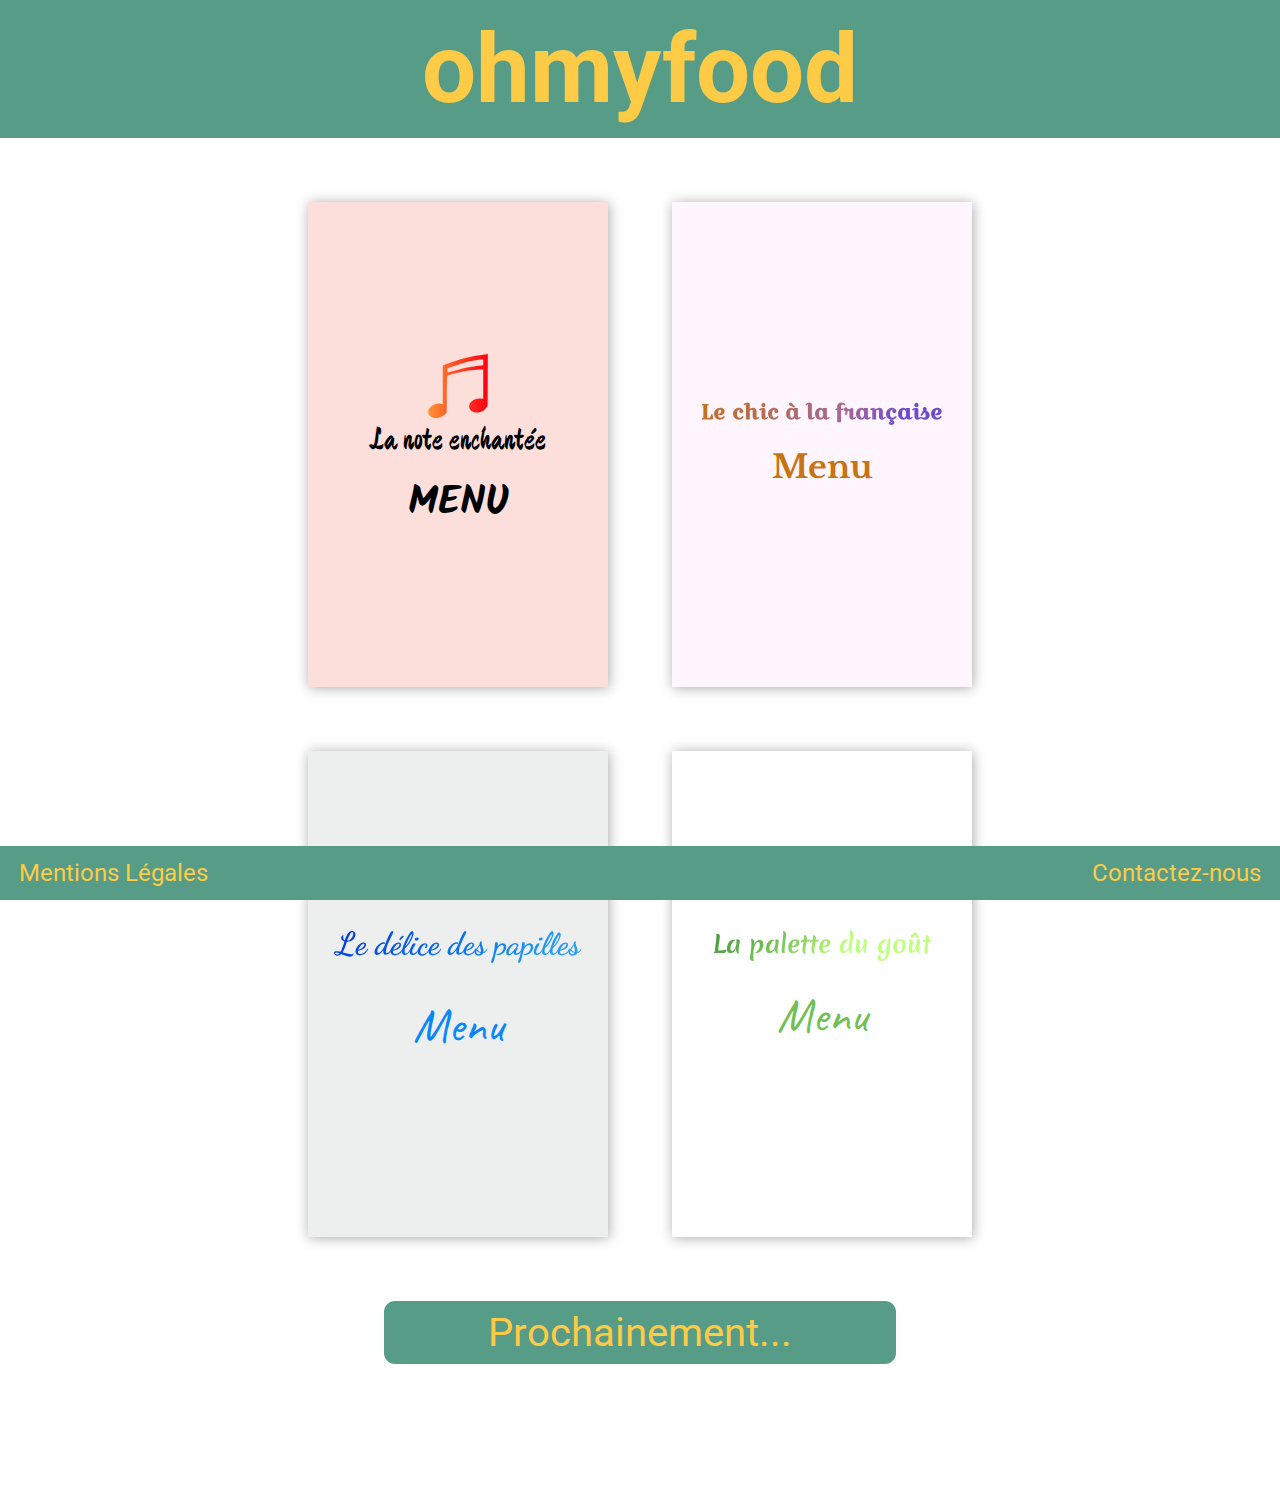
<file: index.html>
<!DOCTYPE html>
<html lang="fr">
<head>
    <meta charset="UTF-8">
    <meta name="viewport" content="width=device-width, initial-scale=1.0">
    <link rel="stylesheet" media="screen" type="text/css" href="style.css">
    <link rel="stylesheet" media="screen" type="text/css" href="responsive.css">
    <link href="https://fonts.googleapis.com/css?family=Roboto:300,400,500,700&display=swap" rel="stylesheet">
	<link href="https://fonts.googleapis.com/css2?family=Devonshire&display=swap" rel="stylesheet">
	<link href="https://fonts.googleapis.com/css?family=Kalam&display=swap" rel="stylesheet">
	<link href="https://fonts.googleapis.com/css?family=Libre+Baskerville&display=swap" rel="stylesheet">
	<link href="https://fonts.googleapis.com/css?family=Playfair+Display&display=swap" rel="stylesheet">
	<link href="https://fonts.googleapis.com/css?family=Dancing+Script&display=swap" rel="stylesheet">
	<link href="https://fonts.googleapis.com/css?family=Caveat&display=swap" rel="stylesheet">
	<link href="https://fonts.googleapis.com/css?family=Merienda&display=swap" rel="stylesheet">
	<link href="https://fonts.googleapis.com/css?family=Croissant+One&display=swap" rel="stylesheet">
    <title>ohmyfood</title>
</head>
<body>
    <div class="bloc">
        <header>
            <h1><a href="index.html">ohmyfood</a></h1>
        </header>
        <section class="corps">
            <div>
                <a href="note.html" class="note menu">
                    <div>
                        <svg
                            xmlns="http://www.w3.org/2000/svg"
                            width="52.916668mm"
                            height="56.78149mm"
                            version="1.1"
                            viewBox="0 0 52.916668 56.78149"
                            id="svg8">
                            <defs id="defs12" />
                            <metadata id="metadata2">
                            </metadata>
                            <g fill="url(#note)">
                            <g id="g6"
                                transform="matrix(1.398852,0,0,1.398852,-102.49393,-142.8048)"
                                style="stroke-width:0.26458001">
                                <path
                                d="m 77.21,142.6 c -3.4976,-0.51046 -5.0341,-3.5457 -3.0871,-6.0985 1.8045,-2.3658 4.7817,-3.4636 7.5295,-2.7763 l 0.8599,0.21508 v -24.559 l 2.4474,-0.95429 c 7.1398,-2.7839 15.518,-4.9502 22.23,-5.7479 1.1308,-0.13438 2.4729,-0.32255 2.9825,-0.41814 l 0.92647,-0.17381 -0.0721,16.399 -0.0721,16.399 -0.92604,1.3585 c -0.50932,0.74716 -1.0357,1.3587 -1.1698,1.359 -0.13406,2.6e-4 -0.44951,0.18672 -0.701,0.41431 -0.53624,0.48529 -2.9295,1.166 -4.1152,1.1706 -1.1969,0.005 -3.024,-0.70519 -3.8482,-1.4948 -0.86046,-0.82437 -1.1778,-2.3625 -0.75299,-3.6497 0.16826,-0.50985 0.84109,-1.3968 1.4986,-1.9756 1.5863,-1.3963 3.3787,-1.9786 5.553,-1.8041 l 1.6835,0.13514 v -18.46 h -1.421 c -2.4262,0 -9.1329,0.79488 -12.556,1.4882 -3.5338,0.71564 -8.4664,2.0644 -8.8113,2.4093 -0.11748,0.11748 -0.24706,5.3906 -0.28795,11.718 l -0.07436,11.504 -0.72646,0.94952 c -1.4479,1.8925 -4.4257,2.9816 -7.0894,2.5928 z m 14.034,-30.244 c 6.0036,-1.502 7.7348,-1.8529 12.766,-2.587 l 4.1672,-0.60807 v -3.5732 h -1.3332 c -1.2794,0 -7.2088,1.1148 -10.648,2.0019 -2.0708,0.53412 -9.3596,2.9717 -10.247,3.4269 -0.59354,0.30439 -0.65474,0.47506 -0.56681,1.5806 0.08923,1.1219 0.15232,1.2241 0.66538,1.0783 0.31174,-0.0886 2.6504,-0.68237 5.197,-1.3195 z"
                                id="path4"/>
                            </g>
                            </g>
                            <defs>
                                <linearGradient id="note" x1="0%" y1="0%" x2="100%" y2="0%">
                                    <stop offset="0%" style="stop-color:#FF9133;" />
                                    <stop offset="100%" style="stop-color:#FF0015;" />
                                </linearGradient>
                            </defs> 
                        </svg>
                        <h3>La note enchantée</h3>
                        <h2>MENU</h2>
                    </div>
                </a>
                <a href="chic.html" class="chic menu">
                    <div>
                        <h3>Le chic à la française</h3>
                        <h2>Menu</h2>
                    </div>
                </a>
            </div>
            <div>
                <a href="delice.html" class="delice menu">
                    <div>
                        <h3>Le délice des papilles</h3>
                        <h2>Menu</h2>
                    </div>
                </a>
                <a href="gout.html" class="gout menu">
                    <div>
                        <h3>La palette du goût</h3>
                        <h2>Menu</h2>
                    </div>
                </a>
            </div>
        </section>
        <aside>
            <h2>Prochainement<span class="dots">.</span><span class="dots">.</span><span class="dots">.</span></h2>
        </aside>
        <footer class="footer">
                <div>
                    <a href="mention.html" target="_blank">Mentions Légales</a>
                    <a href="mailto:shacrussh@gmail.com">Contactez-nous</a>
                </div>
        </footer>
    </div>
</body>
</html>
</file>
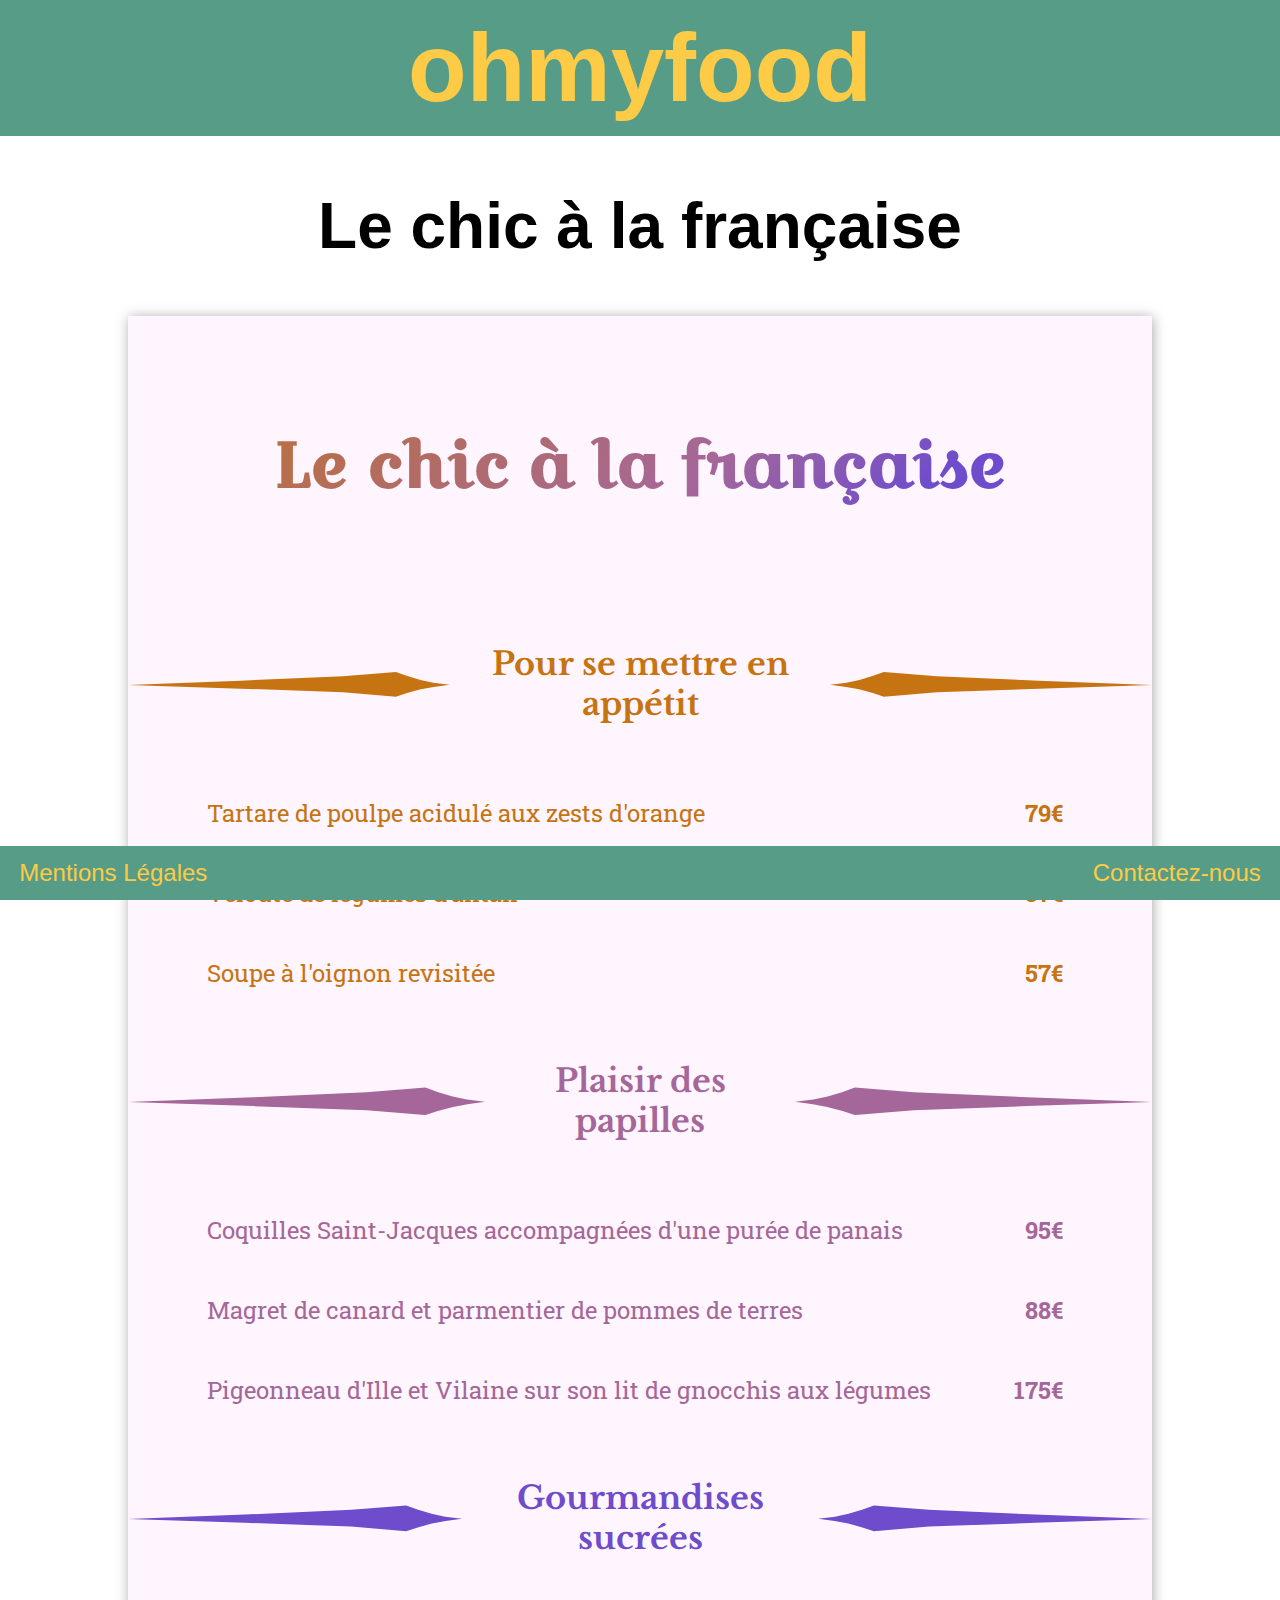
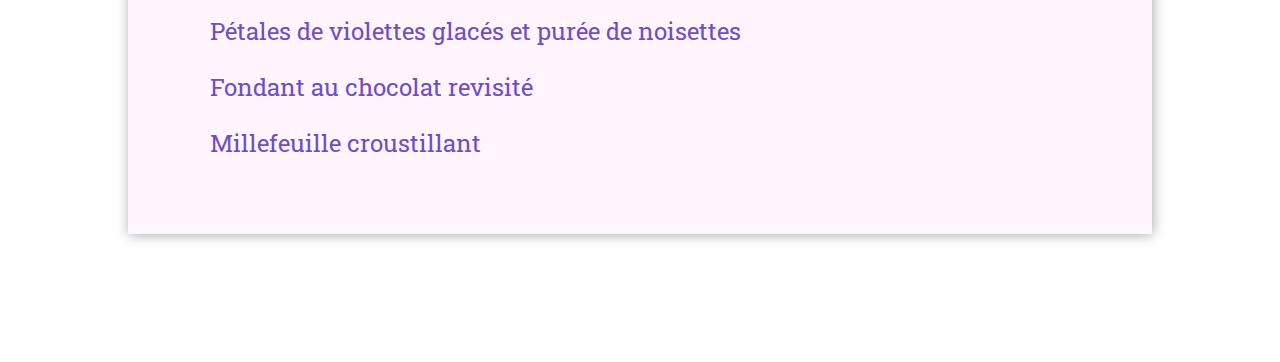
<file: chic.html>
<!DOCTYPE html>
<html lang="fr">
<head>
	<meta charset="UTF-8">
	<meta name="viewport" content="width=device-width, initial-scale=1.0">
	<link rel="stylesheet" type="text/css" href="style_chic.css">
	<link rel="stylesheet" type="text/css" href="responsive_chic.css">
	<link href="https://fonts.googleapis.com/css?family=Libre+Baskerville&display=swap" rel="stylesheet">
	<link href="https://fonts.googleapis.com/css?family=Playfair+Display&display=swap" rel="stylesheet">
	<link href="https://fonts.googleapis.com/css?family=Roboto+Slab&display=swap" rel="stylesheet">
	<link href="https://fonts.googleapis.com/css?family=Croissant+One&display=swap" rel="stylesheet">
	<title>Le chic à la française</title>
</head>
<body>
	<div class="bloc">
		<header>
			<h1><a href="index.html">ohmyfood</a></h1>
		</header>
		<aside>
			<h2>Le chic à la française</h2>
		</aside>
		<section class="conteneur">
			<h2>Le chic à la française</h2>
			<div>
				<div class="t1 titre">
					<svg width="94.663mm" height="7.5605mm" version="1.1" viewBox="0 0 94.663 7.5605" 
						xmlns="http://www.w3.org/2000/svg" 
						style="fill:#c67412">
						<g transform="translate(-50.738 -115.95)">
							<path d="m50.743 119.92 33.12-1.2502 30.096-1.3254 15.599-1.2595 3.3777 1.2246 3.8292 1.1353 3.8041 0.83358 4.8126 0.59059-4.6951 0.66318-3.8289 0.68111-4.0438 1.0956-3.2558 1.0683-15.599-1.2838-30.096-1.0844-33.12-1.0889" />
						</g>
					</svg>
					<div>
						<h3>Pour se mettre en appétit</h3>
					</div>
					<svg width="94.663mm" height="7.5605mm" version="1.1" viewBox="0 0 94.663 7.5605" 
						xmlns="http://www.w3.org/2000/svg" 
						style="fill:#c67412">
						<g transform="translate(-50.738 -115.95)">
							 <path d="m145.4 119.92-33.12-1.2502-30.096-1.3254-15.599-1.2595-3.3777 1.2246-3.8292 1.1353-3.8041 0.83358-4.8126 0.59059 4.6951 0.66318 3.8289 0.68111 4.0438 1.0956 3.2558 1.0683 15.599-1.2838 30.096-1.0844 33.12-1.0889"/>
						</g>
					</svg>
				</div>
				<ul class="liste1 liste">
					<li>
						<div>
							<p>Tartare de poulpe acidulé aux zests d'orange</p>
						</div>
						<div>
							<p><b>79€</b><p>
						</div>
					</li>
					<li>
						<div>
							<p>Velouté de légumes d'antan</p>
						</div>
						<div>
							<p><b>57€</b></p>
						</div>
					</li>
					<li>
						<div>
							<p>Soupe à l'oignon revisitée</p>
						</div>
						<div>
							<p><b>57€</b></p>
						</div>
					</li>
				</ul>
			</div>
			<div>
				<div class="t2 titre">
					<svg width="94.663mm" height="7.5605mm" version="1.1" viewBox="0 0 94.663 7.5605" 
						xmlns="http://www.w3.org/2000/svg" 
						style="fill:#a56799">
						<g transform="translate(-50.738 -115.95)">
							<path d="m50.743 119.92 33.12-1.2502 30.096-1.3254 15.599-1.2595 3.3777 1.2246 3.8292 1.1353 3.8041 0.83358 4.8126 0.59059-4.6951 0.66318-3.8289 0.68111-4.0438 1.0956-3.2558 1.0683-15.599-1.2838-30.096-1.0844-33.12-1.0889" />
						</g>
					</svg>
					<div>
						<h3>Plaisir des papilles</h3>
					</div>
					<svg width="94.663mm" height="7.5605mm" version="1.1" viewBox="0 0 94.663 7.5605" 
						xmlns="http://www.w3.org/2000/svg" 
						style="fill:#a56799">
						<g transform="translate(-50.738 -115.95)">
							 <path d="m145.4 119.92-33.12-1.2502-30.096-1.3254-15.599-1.2595-3.3777 1.2246-3.8292 1.1353-3.8041 0.83358-4.8126 0.59059 4.6951 0.66318 3.8289 0.68111 4.0438 1.0956 3.2558 1.0683 15.599-1.2838 30.096-1.0844 33.12-1.0889"/>
						</g>
					</svg>
				</div>
				<ul class="liste2 liste">
					<li>
						<div>
							<p>Coquilles Saint-Jacques accompagnées d'une purée de panais</p>
						</div>
						<div>
							<p><b>95€</b></p>
						</div>
					</li>
					<li>
						<div>
							<p>Magret de canard et parmentier de pommes de terres</p>
						</div>
						<div>
							<p><b>88€</b></p>
						</div>
					</li>
					<li>
						<div>
							<p>Pigeonneau d'Ille et Vilaine sur son lit de gnocchis aux légumes</p>
						</div>
						<div>
							<p><b>175€</b></p>
						</div>
					</li>
				</ul>
			</div>
			<div>
				<div class="t3 titre">
					<svg width="94.663mm" height="7.5605mm" version="1.1" viewBox="0 0 94.663 7.5605" 
						xmlns="http://www.w3.org/2000/svg" 
						style="fill:#6E4CCC">
						<g transform="translate(-50.738 -115.95)">
							<path d="m50.743 119.92 33.12-1.2502 30.096-1.3254 15.599-1.2595 3.3777 1.2246 3.8292 1.1353 3.8041 0.83358 4.8126 0.59059-4.6951 0.66318-3.8289 0.68111-4.0438 1.0956-3.2558 1.0683-15.599-1.2838-30.096-1.0844-33.12-1.0889" />
						</g>
					</svg>
					<div>
						<h3>Gourmandises sucrées</h3>
					</div>
					<svg width="94.663mm" height="7.5605mm" version="1.1" viewBox="0 0 94.663 7.5605" 
						xmlns="http://www.w3.org/2000/svg" 
						style="fill:#6E4CCC">
						<g transform="translate(-50.738 -115.95)">
							 <path d="m145.4 119.92-33.12-1.2502-30.096-1.3254-15.599-1.2595-3.3777 1.2246-3.8292 1.1353-3.8041 0.83358-4.8126 0.59059 4.6951 0.66318 3.8289 0.68111 4.0438 1.0956 3.2558 1.0683 15.599-1.2838 30.096-1.0844 33.12-1.0889"/>
						</g>
					</svg>
				</div>
				<ul class="liste3 liste">
					<li>
						<p>Pétales de violettes glacés et purée de noisettes</p>
					</li>
					<li>
						<p>Fondant au chocolat revisité</p>
					</li>
					<li>
						<p>Millefeuille croustillant</p>
					</li>
				</ul>
			</div>
		</section>
		<footer class="footer">
			<div>
				<a href="index6.html" target="_blank">Mentions Légales</a>
				<a href="mailto:shacrussh@gmail.com">Contactez-nous</a>
			</div>
		</footer>
	</div>
</body>
</html>
</file>
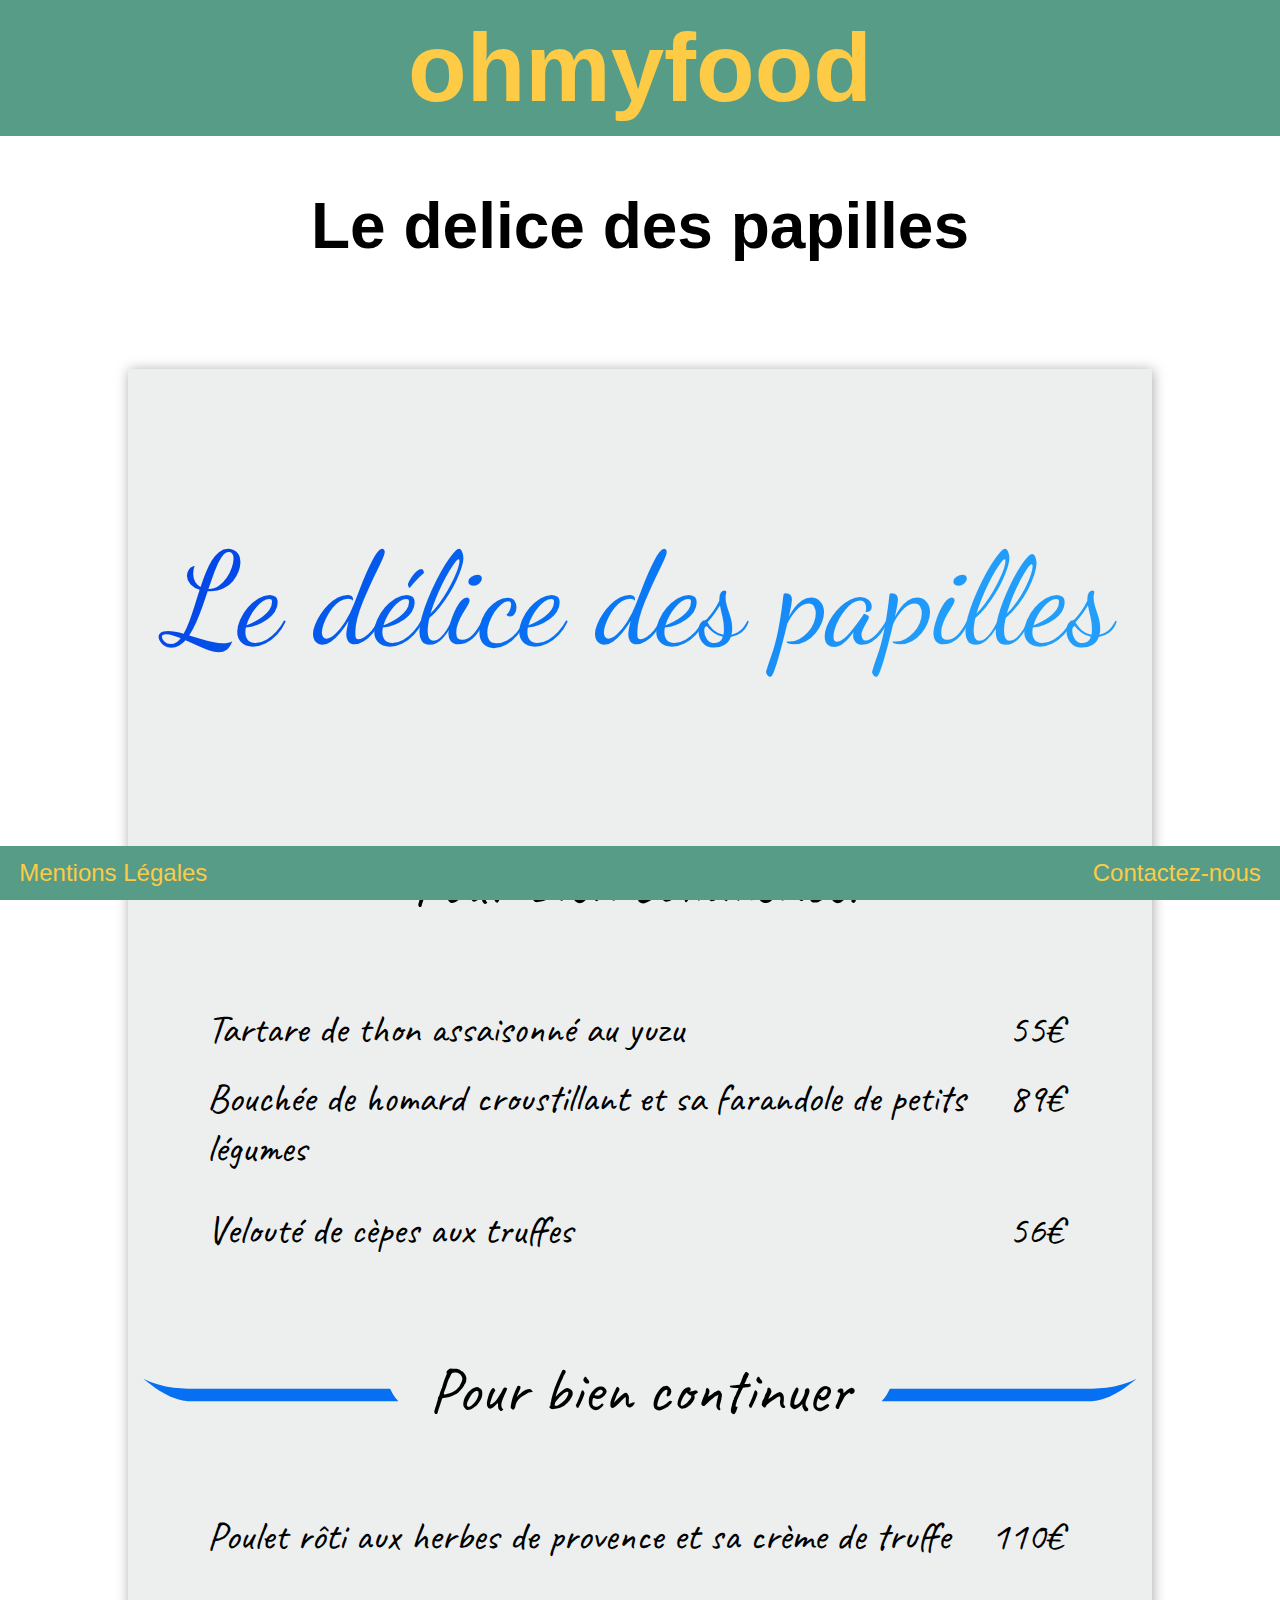
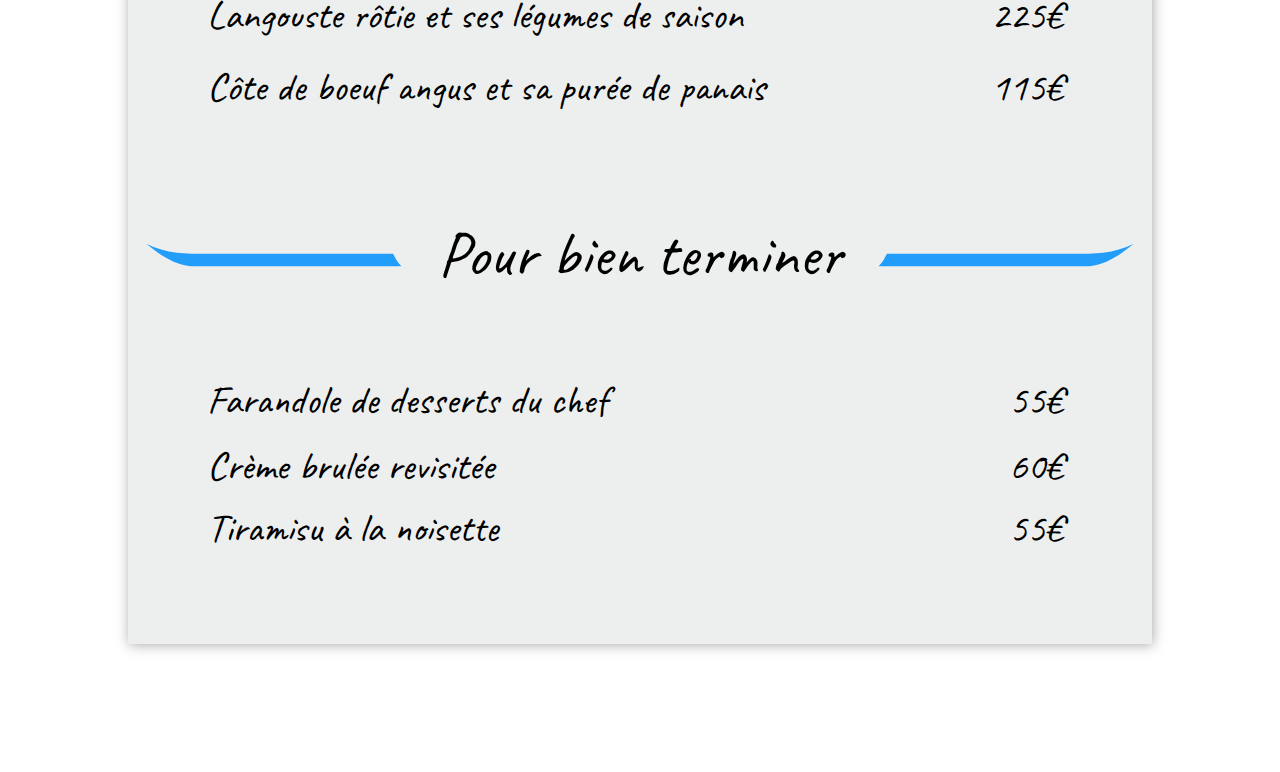
<file: delice.html>
<!DOCTYPE html>
<html lang="fr">
<head>
	<meta charset="UTF-8">
	<meta name="viewport" content="width=device-width, initial-scale=1.0">
	<link rel="stylesheet" type="text/css" href="style_delice.css">
	<link rel="stylesheet" type="text/css" href="responsive_delice.css">
	<link href="https://fonts.googleapis.com/css?family=Dancing+Script&display=swap" rel="stylesheet">
	<link href="https://fonts.googleapis.com/css?family=Caveat&display=swap" rel="stylesheet">
	<title>Le delice des papilles</title>
</head>
<body>
	<div class="bloc">
		<header>
			<h1><a href="index.html">ohmyfood</a></h1>
		</header>
		<aside>
			<h2>Le delice des papilles</h2>
		</aside>
		<section class="conteneur">
			<h2>Le délice des papilles</h2>
			<div>
				<div class="titre">
					<svg class="borduregauche" width="120.88mm" height="10.921mm" version="1.1" viewBox="0 0 120.88 10.921" 
					xmlns="http://www.w3.org/2000/svg" 
					style="fill:#0228dd">
					<g transform="translate(-41.897 -182.08)">
						<path d="m162.47 192.86h-99.41l-2.434-0.37224-2.3268-0.53518-3.3622-1.223-2.7401-1.4757-2.7155-1.4573-1.9274-1.3612-5.5746-4.2271 3.4843 1.5183 3.2333 1.0446 3.9415 1.1179 3.8164 0.57396 6.6052 0.51695h95.531l1.4048 2.647 1.0536 1.5794z"/>
					</g>
					</svg>					   
					<div>
						<h3>Pour bien commencer</h3>
					</div>
					<svg class="borduredroite" width="120.88mm" height="10.921mm" version="1.1" viewBox="0 0 120.88 10.921" 
					xmlns="http://www.w3.org/2000/svg" 
					style="fill:#0228dd">
						<g transform="translate(-41.897 -182.08)">
						 <path d="m42.203 192.86h99.41l2.434-0.37224 2.3268-0.53518 3.3622-1.223 2.7401-1.4757 2.7155-1.4573 1.9274-1.3612 5.5746-4.2271-3.4843 1.5183-3.2333 1.0446-3.9415 1.1179-3.8164 0.57396-6.6052 0.51695h-95.531l-1.4048 2.647-1.0536 1.5794z"/>
						</g>
					   </svg>
				</div>
				<ul class="liste">
					<li>
						<div>
							<p>Tartare de thon assaisonné au yuzu</p>
						</div>
						<div>
							<p><b>55€</b><p>
						</div>
					</li>
					<li>
						<div>
							<p>Bouchée de homard croustillant et sa farandole de petits légumes</p>
						</div>
						<div>
							<p><b>89€</b></p>
						</div>
					</li>
					<li>
						<div>
							<p>Velouté de cèpes aux truffes</p>
						</div>
						<div>
							<p><b>56€</b></p>
						</div>
					</li>
				</ul>
			</div>
			<div>
				<div class="titre">
					<svg class="borduregauche" width="120.88mm" height="10.921mm" version="1.1" viewBox="0 0 120.88 10.921" 
					xmlns="http://www.w3.org/2000/svg" 
					style="fill:#0670f3">
					<g transform="translate(-41.897 -182.08)">
						<path d="m162.47 192.86h-99.41l-2.434-0.37224-2.3268-0.53518-3.3622-1.223-2.7401-1.4757-2.7155-1.4573-1.9274-1.3612-5.5746-4.2271 3.4843 1.5183 3.2333 1.0446 3.9415 1.1179 3.8164 0.57396 6.6052 0.51695h95.531l1.4048 2.647 1.0536 1.5794z"/>
					</g>
					</svg>
					<div>
						<h3>Pour bien continuer</h3>
					</div>
					<svg class="borduredroite" width="120.88mm" height="10.921mm" version="1.1" viewBox="0 0 120.88 10.921" 
					xmlns="http://www.w3.org/2000/svg" 
					style="fill:#0670f3">
						<g transform="translate(-41.897 -182.08)">
						 <path d="m42.203 192.86h99.41l2.434-0.37224 2.3268-0.53518 3.3622-1.223 2.7401-1.4757 2.7155-1.4573 1.9274-1.3612 5.5746-4.2271-3.4843 1.5183-3.2333 1.0446-3.9415 1.1179-3.8164 0.57396-6.6052 0.51695h-95.531l-1.4048 2.647-1.0536 1.5794z"/>
						</g>
					   </svg>
				</div>
				<ul class="liste">
					<li>
						<div>
							<p>Poulet rôti aux herbes de provence et sa crème de truffe</p>
						</div>
						<div>
							<p><b>110€</b></p>
						</div>
					</li>
					<li>
						<div>
							<p>Langouste rôtie et ses légumes de saison</p>
						</div>
						<div>
							<p><b>225€</b></p>
						</div>
					</li>
					<li>
						<div>
							<p>Côte de boeuf angus et sa purée de panais</p>
						</div>
						<div>
							<p><b>115€</b></p>
						</div>
					</li>
				</ul>
			</div>
			<div>
				<div class="titre">
					<svg class="borduregauche" width="120.88mm" height="10.921mm" version="1.1" viewBox="0 0 120.88 10.921" 
					xmlns="http://www.w3.org/2000/svg" 
					style="fill:#229df9">
					<g transform="translate(-41.897 -182.08)">
						<path d="m162.47 192.86h-99.41l-2.434-0.37224-2.3268-0.53518-3.3622-1.223-2.7401-1.4757-2.7155-1.4573-1.9274-1.3612-5.5746-4.2271 3.4843 1.5183 3.2333 1.0446 3.9415 1.1179 3.8164 0.57396 6.6052 0.51695h95.531l1.4048 2.647 1.0536 1.5794z"/>
					</g>
					</svg>
					<div>
						<h3>Pour bien terminer</h3>
					</div>
					<svg class="borduredroite" width="120.88mm" height="10.921mm" version="1.1" viewBox="0 0 120.88 10.921" 
					xmlns="http://www.w3.org/2000/svg" 
					style="fill:#229df9">
						<g transform="translate(-41.897 -182.08)">
						 <path d="m42.203 192.86h99.41l2.434-0.37224 2.3268-0.53518 3.3622-1.223 2.7401-1.4757 2.7155-1.4573 1.9274-1.3612 5.5746-4.2271-3.4843 1.5183-3.2333 1.0446-3.9415 1.1179-3.8164 0.57396-6.6052 0.51695h-95.531l-1.4048 2.647-1.0536 1.5794z"/>
						</g>
					   </svg>
				</div>
				<ul class="liste">
					<li>
						<div>
							<p>Farandole de desserts du chef</p>
						</div>
						<div>
							<p><b>55€</b></p>
						</div>
					</li>
					<li>
						<div>
							<p>Crème brulée revisitée</p>
						</div>
						<div>
							<p><b>60€</b></p>
						</div>
					</li>
					<li>
						<div>
							<p>Tiramisu à la noisette</p>
						</div>
						<div>
							<p><b>55€</b></p>
						</div>
					</li>
				</ul>
			</div>
		</section>
		<footer class="footer">
			<div>
				<a href="index6.html" target="_blank">Mentions Légales</a>
				<a href="mailto:shacrussh@gmail.com">Contactez-nous</a>
			</div>
		</footer>
	</div>
</body>
</html>
</file>
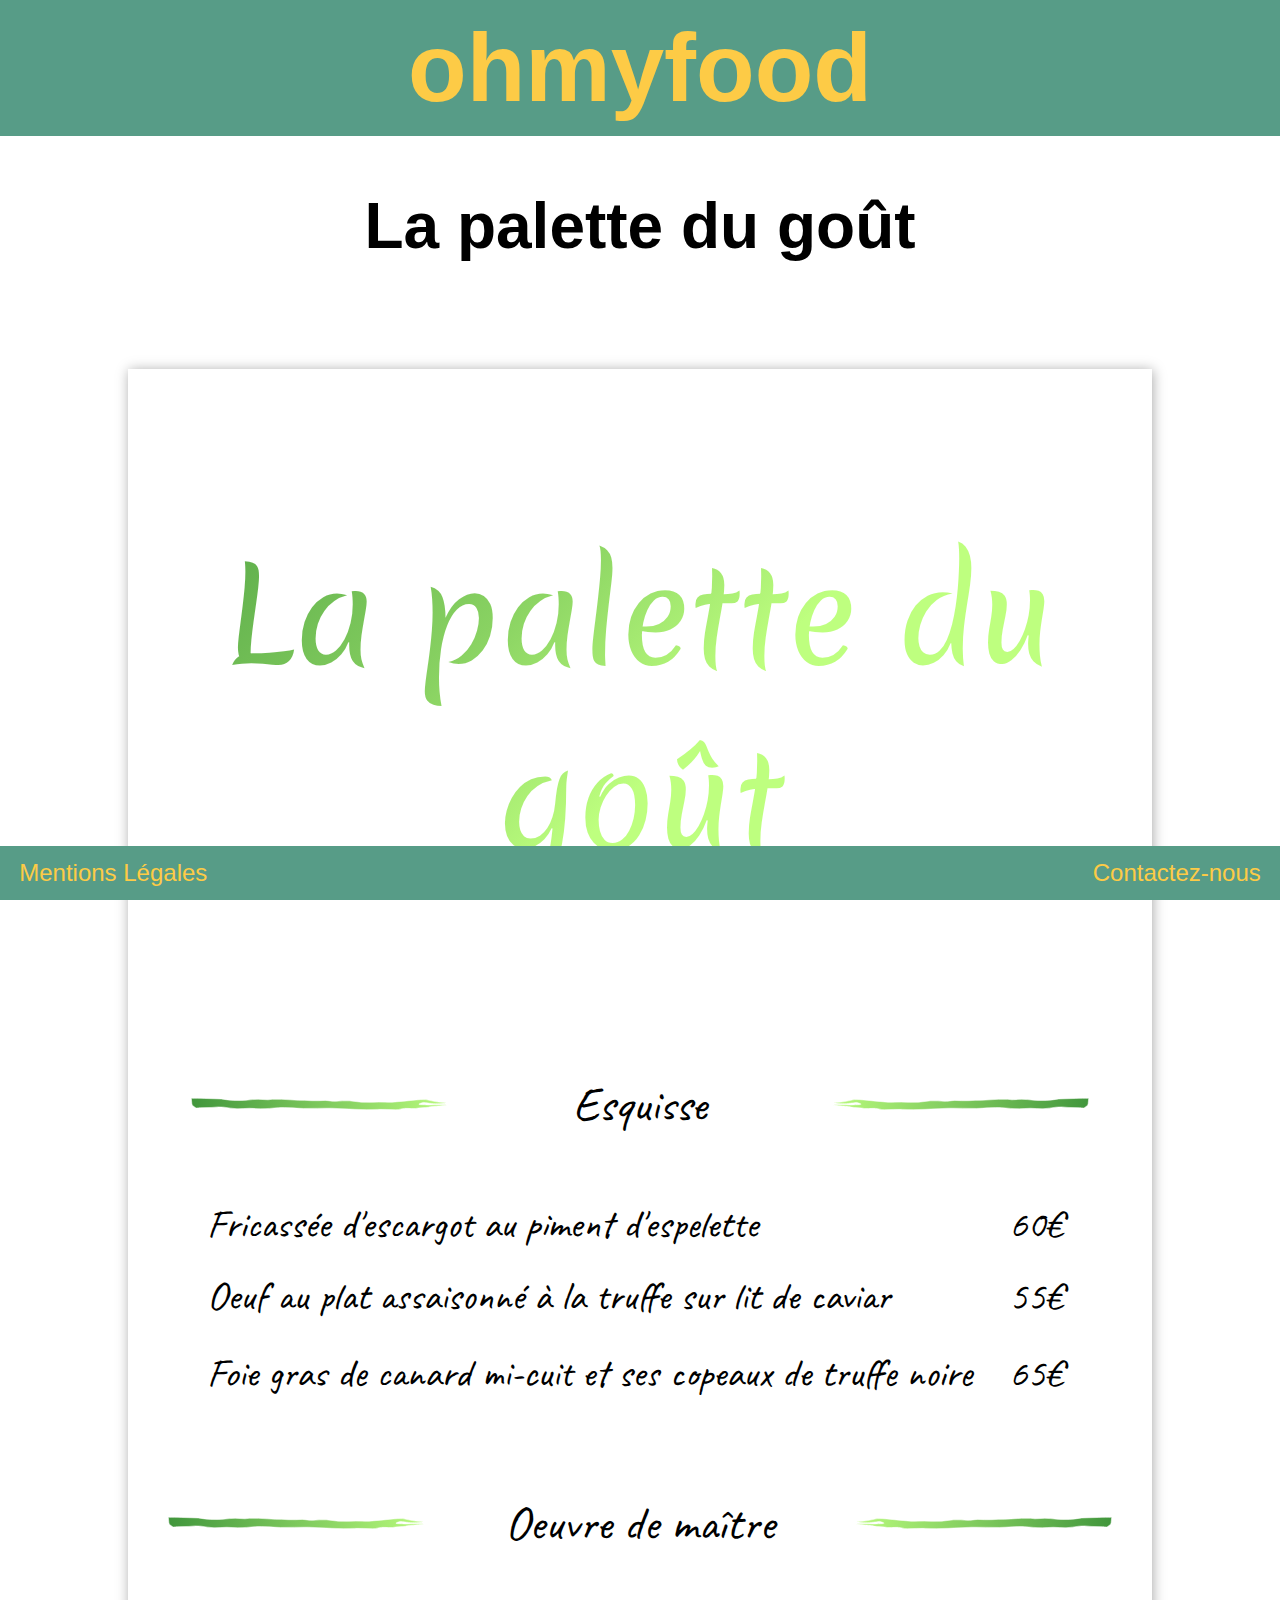
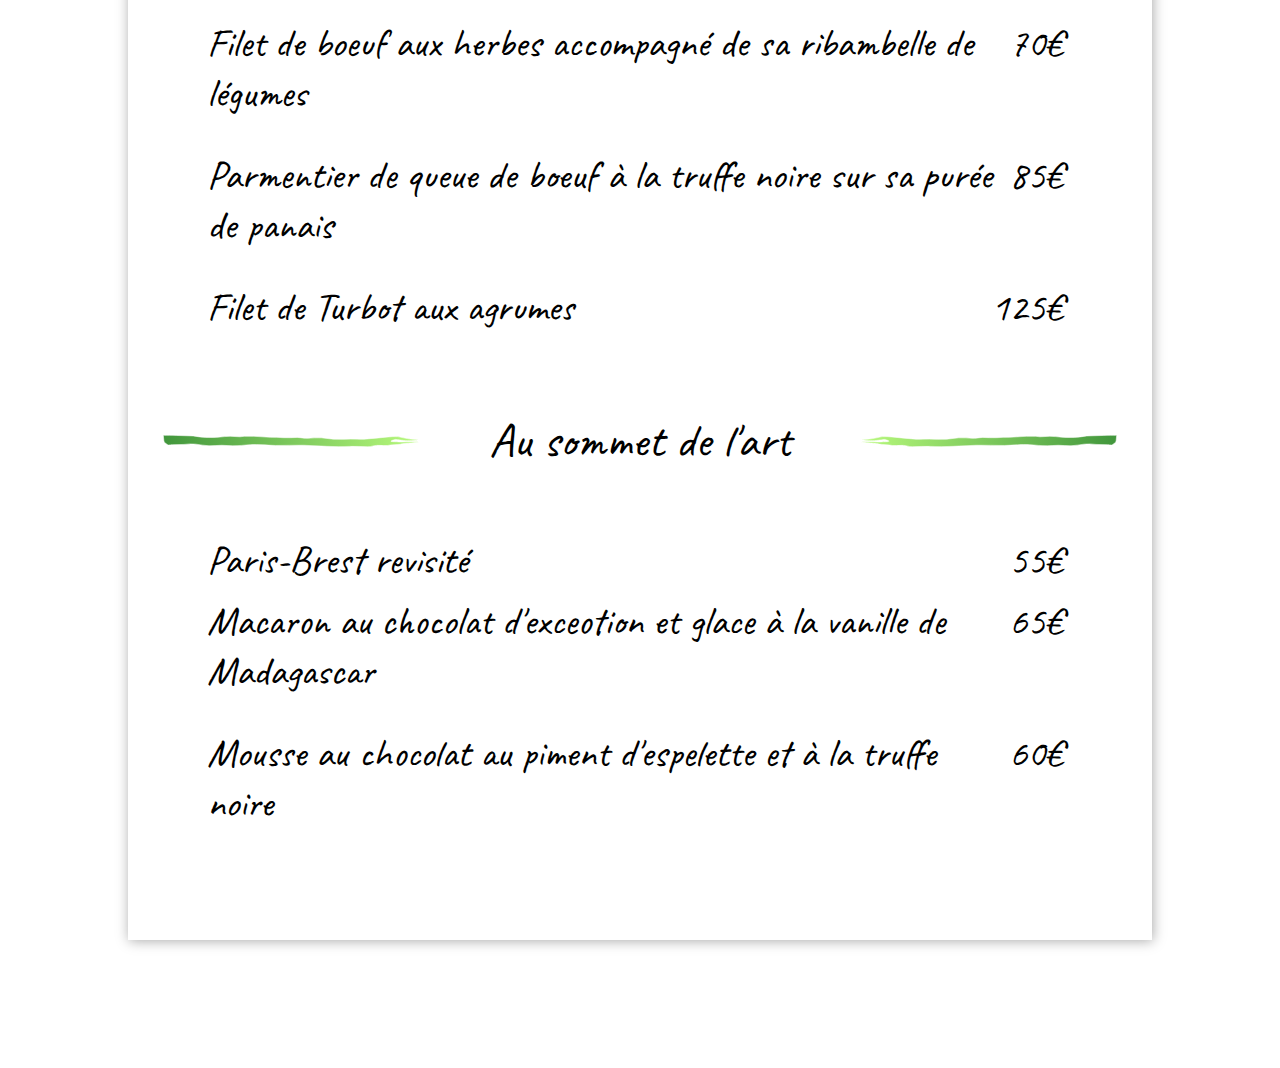
<file: gout.html>
<!DOCTYPE html>
<html lang="fr">
<head>
	<meta charset="UTF-8">
	<meta name="viewport" content="width=device-width, initial-scale=1.0">
	<link rel="stylesheet" type="text/css" href="style_gout.css">
	<link rel="stylesheet" type="text/css" href="responsive_gout.css">
	<link href="https://fonts.googleapis.com/css?family=Caveat&display=swap" rel="stylesheet">
	<link href="https://fonts.googleapis.com/css?family=Merienda&display=swap" rel="stylesheet">
	<title>La palette du gout</title>
</head>
<body>
	<div class="bloc">
		<header>
			<h1><a href="index.html">ohmyfood</a></h1>
		</header>
		<aside>
			<h2>La palette du goût</h2>
		</aside>
		<section class="conteneur">
			<h2>La palette du goût</h2>
			<div>
				<div class="titre">
						<svg class="borduregauche"
							xmlns="http://www.w3.org/2000/svg"
							width="122.38236mm"
							height="5.7485905mm"
							version="1.1"
							viewBox="0 0 122.38236 5.7485905">
							<defs>
								<linearGradient id="menu4left1" x1="0%" y1="0%" x2="100%" y2="0%">
								<stop offset="0%" style="stop-color:#41963C;" />
								<stop offset="100%" style="stop-color:#B8FA7C;" />
								</linearGradient>
							</defs>
							<g fill="url(#menu4left1)">
							<path
								d="m 0.14874591,0.15200604 c 0.71278,0.0895 1.97949999,-0.0358 3.05539999,0.009 1.124,0.0472 2.1867,0.031 3.263,0.0627 l 7.9984001,0.23588 c 3.9434,0.71884996 7.9814,0.91758996 11.976,0.58946996 1.894,-0.15555996 3.7827,-0.42906996 5.6831,-0.42051996 1.3617,0.006 2.7202,0.12519 4.08,0.19628 l 0.63894,0.0334 1.9628,-0.22968 c 1.5138,-0.0582 3.0298,-0.0582 4.5436,0 2.6755,0.10283 5.342,0.38720996 8.0181,0.47246996 2.0494,0.0653 4.1043,0.0138 6.1472,0.18899 2.2316,0.19135 4.4421,-0.13397 6.6817,-0.11166 1.7409,0.0173 3.4718,0.55563 5.205,0.39236 2.0739,-0.19536 4.1592,-0.26933 6.2417,-0.22141 l 5.7748,0.64525 c 2.6195,0.20434 5.7195,-0.0157 8.3469,-0.0311 2.2761,-0.0134 4.0795,0.20527 6.3502,0.0473 3.8381,-0.26692 7.661504,-0.71064 11.492004,-1.06909996 1.4732,-0.13785 2.9545,-0.26318 4.4307,-0.16328 0.27562,0.0187 0.5522,0.0454 0.81929,0.11597 6.2738,1.51659996 8.8407,1.16029996 9.049,1.34179996 0.0266,0.0625 -2.2118,0.57476 -5.0799,0.50784 -2.375,-0.0554 -5.4264,-0.70029 -5.784,-0.60056 -4.793,1.3364 -0.12369,0.92552 2.1647,1.1799 3.0228,-0.0254 9.1147,-0.19642 9.0428,0.0572 -0.0718,0.25358 -8.2676,0.77791 -8.464,0.95362 -0.1964,0.17571 -1.4863,0.18297 -1.7463,0.22618 l -3.3211,0.25473 c -1.7411,0.52359 -4.6328,0.0906 -6.4497,0.15731 -1.8192,0.0668 -2.555604,0.63375 -4.375904,0.64345 -2.866,0.0152 -5.7113,-0.32133 -8.5729,-0.16113 -7.4025,0.41442 -14.773,-0.32545 -22.183,-0.54975 -4.4611,-0.13503 -8.9257,0.2024 -13.388,0.0945 -4.0032,-0.0968 -8.0032,-0.55193 -12.003,-0.36176 -2.8123,0.13371 -5.6107,0.5861 -8.4257,0.53732 -1.7672,-0.0306 -3.5279,-0.25882 -5.2954,-0.25443 -2.015,0.005 -4.0242,0.31232 -6.0379,0.24103 -2.1131,-0.0748 -4.1889,-0.56483 -6.2931,-0.77217 -1.8875,-0.18599 -3.7974,-0.14327 -5.6747,0.12692 l -5.4911001,0.13755 c -0.59402,-0.0394 -1.5254,0.20846 -1.9687,0.15766 -0.4433,-0.0508 -0.78786,-0.40422 -1.123,-0.69872 -0.33514,-0.2945 -0.59029999,-0.24023 -0.75126999,-0.65637 -0.16097,-0.41614 -0.2097,-0.41643 -0.28306,-0.85657 z"
								style="stroke:#ffffff;stroke-width:0.26458001px"/>
							</g>
						</svg>
					<div>
						<h3>Esquisse</h3>
					</div>
						<svg class="borduredroite"
							xmlns="http://www.w3.org/2000/svg"
							width="122.38236mm"
							height="5.74859mm"
							version="1.1"
							viewBox="0 0 122.38236 5.74859">
							<defs>
								<linearGradient id="menu4right1" x1="0%" y1="0%" x2="100%" y2="0%">
									<stop offset="0%" style="stop-color:#B8FA7C;" />
									<stop offset="100%" style="stop-color:#41963C;" />
								</linearGradient>
							</defs>
							<g fill="url(#menu4right1)">
							<path
								d="m 122.23362,0.15200583 c -0.71279,0.0895 -1.9795,-0.0358 -3.0554,0.009 -1.124,0.0472 -2.1867,0.031 -3.263,0.0627 l -7.9984,0.23588 c -3.9434,0.71884997 -7.981403,0.91758997 -11.976003,0.58946997 -1.894,-0.15555997 -3.7827,-0.42906997 -5.6831,-0.42051997 -1.3617,0.006 -2.7202,0.12519 -4.08,0.19628 l -0.63894,0.0334 -1.9628,-0.22968 c -1.5138,-0.0582 -3.0298,-0.0582 -4.5436,0 -2.6755,0.10283 -5.342,0.38720997 -8.0181,0.47246997 -2.0494,0.0653 -4.1043,0.0138 -6.1472,0.18899 -2.2316,0.19135 -4.4421,-0.13397 -6.6817,-0.11166 -1.7409,0.0173 -3.4718,0.55563 -5.205,0.39236 -2.0739,-0.19536 -4.1592,-0.26933 -6.2417,-0.22141 l -5.7748,0.64525 c -2.6195,0.20434 -5.7195,-0.0157 -8.3469,-0.0311 -2.2761,-0.0134 -4.0795,0.20527 -6.3502,0.0473 -3.8381,-0.26692 -7.6615,-0.71064 -11.492,-1.06909997 -1.4732,-0.13785 -2.9545,-0.26318 -4.4307,-0.16328 -0.27562,0.0187 -0.5522001,0.0454 -0.8192901,0.11597 -6.2738,1.51659997 -8.8407,1.16029997 -9.049,1.34179997 -0.0266,0.0625 2.2118,0.57476 5.0799,0.50784 2.375,-0.0554 5.4264001,-0.70029 5.7840001,-0.60056 4.793,1.3364 0.12369,0.92552 -2.1647001,1.1799 -3.0228,-0.0254 -9.1147,-0.19642 -9.0428,0.0572 0.0718,0.25358 8.2676,0.77791 8.464,0.95362 0.1964,0.17571 1.4863001,0.18297 1.7463001,0.22618 l 3.3211,0.25473 c 1.7411,0.52359 4.6328,0.0906 6.4497,0.15731 1.8192,0.0668 2.5556,0.63375 4.3759,0.64345 2.866,0.0152 5.7113,-0.32133 8.5729,-0.16113 7.4025,0.41442 14.773,-0.32545 22.183,-0.54975 4.4611,-0.13503 8.9257,0.2024 13.388,0.0945 4.0032,-0.0968 8.0032,-0.55193 12.003,-0.36176 2.8123,0.13371 5.6107,0.5861 8.4257,0.53732 1.7672,-0.0306 3.5279,-0.25882 5.2954,-0.25443 2.015,0.005 4.0242,0.31232 6.037903,0.24103 2.1131,-0.0748 4.1889,-0.56483 6.2931,-0.77217 1.8875,-0.18599 3.7974,-0.14327 5.6747,0.12692 l 5.4911,0.13755 c 0.59402,-0.0394 1.5254,0.20846 1.9687,0.15766 0.4433,-0.0508 0.78786,-0.40422 1.123,-0.69872 0.33514,-0.2945 0.5903,-0.24023 0.75127,-0.65637 0.16097,-0.41614 0.2097,-0.41643 0.28305,-0.85657 z"
								style="stroke:#ffffff;stroke-width:0.26458001px"/>
							</g>
						</svg>
				</div>
				<ul class="liste">
					<li>
						<div>
							<p>Fricassée d'escargot au piment d'espelette</p>
						</div>
						<div>
							<p><b>60€</b><p>
						</div>
					</li>
					<li>
						<div>
							<p>Oeuf au plat assaisonné à la truffe sur lit de caviar</p>
						</div>
						<div>
							<p><b>55€</b></p>
						</div>
					</li>
					<li>
						<div>
							<p>Foie gras de canard mi-cuit et ses copeaux de truffe noire</p>
						</div>
						<div>
							<p><b>65€</b></p>
						</div>
					</li>
				</ul>
			</div>
			<div>
				<div class="titre">
						<svg class="borduregauche"
							xmlns="http://www.w3.org/2000/svg"
							width="122.38236mm"
							height="5.7485905mm"
							version="1.1"
							viewBox="0 0 122.38236 5.7485905">
							<defs>
								<linearGradient id="menu4left2" x1="0%" y1="0%" x2="100%" y2="0%">
								<stop offset="0%" style="stop-color:#41963C;" />
								<stop offset="100%" style="stop-color:#B8FA7C;" />
								</linearGradient>
							</defs>
							<g fill="url(#menu4left2)">
							<path
								d="m 0.14874591,0.15200604 c 0.71278,0.0895 1.97949999,-0.0358 3.05539999,0.009 1.124,0.0472 2.1867,0.031 3.263,0.0627 l 7.9984001,0.23588 c 3.9434,0.71884996 7.9814,0.91758996 11.976,0.58946996 1.894,-0.15555996 3.7827,-0.42906996 5.6831,-0.42051996 1.3617,0.006 2.7202,0.12519 4.08,0.19628 l 0.63894,0.0334 1.9628,-0.22968 c 1.5138,-0.0582 3.0298,-0.0582 4.5436,0 2.6755,0.10283 5.342,0.38720996 8.0181,0.47246996 2.0494,0.0653 4.1043,0.0138 6.1472,0.18899 2.2316,0.19135 4.4421,-0.13397 6.6817,-0.11166 1.7409,0.0173 3.4718,0.55563 5.205,0.39236 2.0739,-0.19536 4.1592,-0.26933 6.2417,-0.22141 l 5.7748,0.64525 c 2.6195,0.20434 5.7195,-0.0157 8.3469,-0.0311 2.2761,-0.0134 4.0795,0.20527 6.3502,0.0473 3.8381,-0.26692 7.661504,-0.71064 11.492004,-1.06909996 1.4732,-0.13785 2.9545,-0.26318 4.4307,-0.16328 0.27562,0.0187 0.5522,0.0454 0.81929,0.11597 6.2738,1.51659996 8.8407,1.16029996 9.049,1.34179996 0.0266,0.0625 -2.2118,0.57476 -5.0799,0.50784 -2.375,-0.0554 -5.4264,-0.70029 -5.784,-0.60056 -4.793,1.3364 -0.12369,0.92552 2.1647,1.1799 3.0228,-0.0254 9.1147,-0.19642 9.0428,0.0572 -0.0718,0.25358 -8.2676,0.77791 -8.464,0.95362 -0.1964,0.17571 -1.4863,0.18297 -1.7463,0.22618 l -3.3211,0.25473 c -1.7411,0.52359 -4.6328,0.0906 -6.4497,0.15731 -1.8192,0.0668 -2.555604,0.63375 -4.375904,0.64345 -2.866,0.0152 -5.7113,-0.32133 -8.5729,-0.16113 -7.4025,0.41442 -14.773,-0.32545 -22.183,-0.54975 -4.4611,-0.13503 -8.9257,0.2024 -13.388,0.0945 -4.0032,-0.0968 -8.0032,-0.55193 -12.003,-0.36176 -2.8123,0.13371 -5.6107,0.5861 -8.4257,0.53732 -1.7672,-0.0306 -3.5279,-0.25882 -5.2954,-0.25443 -2.015,0.005 -4.0242,0.31232 -6.0379,0.24103 -2.1131,-0.0748 -4.1889,-0.56483 -6.2931,-0.77217 -1.8875,-0.18599 -3.7974,-0.14327 -5.6747,0.12692 l -5.4911001,0.13755 c -0.59402,-0.0394 -1.5254,0.20846 -1.9687,0.15766 -0.4433,-0.0508 -0.78786,-0.40422 -1.123,-0.69872 -0.33514,-0.2945 -0.59029999,-0.24023 -0.75126999,-0.65637 -0.16097,-0.41614 -0.2097,-0.41643 -0.28306,-0.85657 z"
								style="stroke:#ffffff;stroke-width:0.26458001px"/>
							</g>
						</svg>
					<div>
						<h3>Oeuvre de maître</h3>
					</div>
						<svg class="borduredroite"
							xmlns="http://www.w3.org/2000/svg"
							width="122.38236mm"
							height="5.74859mm"
							version="1.1"
							viewBox="0 0 122.38236 5.74859">
							<defs>
								<linearGradient id="menu4right2" x1="0%" y1="0%" x2="100%" y2="0%">
									<stop offset="0%" style="stop-color:#B8FA7C;" />
									<stop offset="100%" style="stop-color:#41963C;" />
								</linearGradient>
							</defs>
							<g fill="url(#menu4right2)">
							<path
								d="m 122.23362,0.15200583 c -0.71279,0.0895 -1.9795,-0.0358 -3.0554,0.009 -1.124,0.0472 -2.1867,0.031 -3.263,0.0627 l -7.9984,0.23588 c -3.9434,0.71884997 -7.981403,0.91758997 -11.976003,0.58946997 -1.894,-0.15555997 -3.7827,-0.42906997 -5.6831,-0.42051997 -1.3617,0.006 -2.7202,0.12519 -4.08,0.19628 l -0.63894,0.0334 -1.9628,-0.22968 c -1.5138,-0.0582 -3.0298,-0.0582 -4.5436,0 -2.6755,0.10283 -5.342,0.38720997 -8.0181,0.47246997 -2.0494,0.0653 -4.1043,0.0138 -6.1472,0.18899 -2.2316,0.19135 -4.4421,-0.13397 -6.6817,-0.11166 -1.7409,0.0173 -3.4718,0.55563 -5.205,0.39236 -2.0739,-0.19536 -4.1592,-0.26933 -6.2417,-0.22141 l -5.7748,0.64525 c -2.6195,0.20434 -5.7195,-0.0157 -8.3469,-0.0311 -2.2761,-0.0134 -4.0795,0.20527 -6.3502,0.0473 -3.8381,-0.26692 -7.6615,-0.71064 -11.492,-1.06909997 -1.4732,-0.13785 -2.9545,-0.26318 -4.4307,-0.16328 -0.27562,0.0187 -0.5522001,0.0454 -0.8192901,0.11597 -6.2738,1.51659997 -8.8407,1.16029997 -9.049,1.34179997 -0.0266,0.0625 2.2118,0.57476 5.0799,0.50784 2.375,-0.0554 5.4264001,-0.70029 5.7840001,-0.60056 4.793,1.3364 0.12369,0.92552 -2.1647001,1.1799 -3.0228,-0.0254 -9.1147,-0.19642 -9.0428,0.0572 0.0718,0.25358 8.2676,0.77791 8.464,0.95362 0.1964,0.17571 1.4863001,0.18297 1.7463001,0.22618 l 3.3211,0.25473 c 1.7411,0.52359 4.6328,0.0906 6.4497,0.15731 1.8192,0.0668 2.5556,0.63375 4.3759,0.64345 2.866,0.0152 5.7113,-0.32133 8.5729,-0.16113 7.4025,0.41442 14.773,-0.32545 22.183,-0.54975 4.4611,-0.13503 8.9257,0.2024 13.388,0.0945 4.0032,-0.0968 8.0032,-0.55193 12.003,-0.36176 2.8123,0.13371 5.6107,0.5861 8.4257,0.53732 1.7672,-0.0306 3.5279,-0.25882 5.2954,-0.25443 2.015,0.005 4.0242,0.31232 6.037903,0.24103 2.1131,-0.0748 4.1889,-0.56483 6.2931,-0.77217 1.8875,-0.18599 3.7974,-0.14327 5.6747,0.12692 l 5.4911,0.13755 c 0.59402,-0.0394 1.5254,0.20846 1.9687,0.15766 0.4433,-0.0508 0.78786,-0.40422 1.123,-0.69872 0.33514,-0.2945 0.5903,-0.24023 0.75127,-0.65637 0.16097,-0.41614 0.2097,-0.41643 0.28305,-0.85657 z"
								style="stroke:#ffffff;stroke-width:0.26458001px"/>
							</g>
						</svg>
				</div>
				<ul class="liste">
					<li>
						<div>
							<p>Filet de boeuf aux herbes accompagné de sa ribambelle de légumes</p>
						</div>
						<div>
							<p><b>70€</b></p>
						</div>
					</li>
					<li>
						<div>
							<p>Parmentier de queue de boeuf à la truffe noire sur sa purée de panais</p>
						</div>
						<div>
							<p><b>85€</b></p>
						</div>
					</li>
					<li>
						<div>
							<p>Filet de Turbot aux agrumes</p>
						</div>
						<div>
							<p><b>125€</b></p>
						</div>
					</li>
				</ul>
			</div>
			<div>
				<div class="titre">
						<svg class="borduregauche"
							xmlns="http://www.w3.org/2000/svg"
							width="122.38236mm"
							height="5.7485905mm"
							version="1.1"
							viewBox="0 0 122.38236 5.7485905">
							<defs>
								<linearGradient id="menu4left" x1="0%" y1="0%" x2="100%" y2="0%">
									<stop offset="0%" style="stop-color:#41963C;" />
									<stop offset="100%" style="stop-color:#B8FA7C;" />
								</linearGradient>
							</defs>
							<g fill="url(#menu4left)">
							<path
								d="m 0.14874591,0.15200604 c 0.71278,0.0895 1.97949999,-0.0358 3.05539999,0.009 1.124,0.0472 2.1867,0.031 3.263,0.0627 l 7.9984001,0.23588 c 3.9434,0.71884996 7.9814,0.91758996 11.976,0.58946996 1.894,-0.15555996 3.7827,-0.42906996 5.6831,-0.42051996 1.3617,0.006 2.7202,0.12519 4.08,0.19628 l 0.63894,0.0334 1.9628,-0.22968 c 1.5138,-0.0582 3.0298,-0.0582 4.5436,0 2.6755,0.10283 5.342,0.38720996 8.0181,0.47246996 2.0494,0.0653 4.1043,0.0138 6.1472,0.18899 2.2316,0.19135 4.4421,-0.13397 6.6817,-0.11166 1.7409,0.0173 3.4718,0.55563 5.205,0.39236 2.0739,-0.19536 4.1592,-0.26933 6.2417,-0.22141 l 5.7748,0.64525 c 2.6195,0.20434 5.7195,-0.0157 8.3469,-0.0311 2.2761,-0.0134 4.0795,0.20527 6.3502,0.0473 3.8381,-0.26692 7.661504,-0.71064 11.492004,-1.06909996 1.4732,-0.13785 2.9545,-0.26318 4.4307,-0.16328 0.27562,0.0187 0.5522,0.0454 0.81929,0.11597 6.2738,1.51659996 8.8407,1.16029996 9.049,1.34179996 0.0266,0.0625 -2.2118,0.57476 -5.0799,0.50784 -2.375,-0.0554 -5.4264,-0.70029 -5.784,-0.60056 -4.793,1.3364 -0.12369,0.92552 2.1647,1.1799 3.0228,-0.0254 9.1147,-0.19642 9.0428,0.0572 -0.0718,0.25358 -8.2676,0.77791 -8.464,0.95362 -0.1964,0.17571 -1.4863,0.18297 -1.7463,0.22618 l -3.3211,0.25473 c -1.7411,0.52359 -4.6328,0.0906 -6.4497,0.15731 -1.8192,0.0668 -2.555604,0.63375 -4.375904,0.64345 -2.866,0.0152 -5.7113,-0.32133 -8.5729,-0.16113 -7.4025,0.41442 -14.773,-0.32545 -22.183,-0.54975 -4.4611,-0.13503 -8.9257,0.2024 -13.388,0.0945 -4.0032,-0.0968 -8.0032,-0.55193 -12.003,-0.36176 -2.8123,0.13371 -5.6107,0.5861 -8.4257,0.53732 -1.7672,-0.0306 -3.5279,-0.25882 -5.2954,-0.25443 -2.015,0.005 -4.0242,0.31232 -6.0379,0.24103 -2.1131,-0.0748 -4.1889,-0.56483 -6.2931,-0.77217 -1.8875,-0.18599 -3.7974,-0.14327 -5.6747,0.12692 l -5.4911001,0.13755 c -0.59402,-0.0394 -1.5254,0.20846 -1.9687,0.15766 -0.4433,-0.0508 -0.78786,-0.40422 -1.123,-0.69872 -0.33514,-0.2945 -0.59029999,-0.24023 -0.75126999,-0.65637 -0.16097,-0.41614 -0.2097,-0.41643 -0.28306,-0.85657 z"
								style="stroke:#ffffff;stroke-width:0.26458001px"/>
							</g>
						</svg>
					<div>
						<h3>Au sommet de l'art</h3>
					</div>
						<svg class="borduredroite"
							xmlns="http://www.w3.org/2000/svg"
							width="122.38236mm"
							height="5.74859mm"
							version="1.1"
							viewBox="0 0 122.38236 5.74859">
							<defs>
								<linearGradient id="menu4right" x1="0%" y1="0%" x2="100%" y2="0%">
									<stop offset="0%" style="stop-color:#B8FA7C;" />
									<stop offset="100%" style="stop-color:#41963C;" />
								</linearGradient>
							</defs>
							<g fill="url(#menu4right)">
							<path
								d="m 122.23362,0.15200583 c -0.71279,0.0895 -1.9795,-0.0358 -3.0554,0.009 -1.124,0.0472 -2.1867,0.031 -3.263,0.0627 l -7.9984,0.23588 c -3.9434,0.71884997 -7.981403,0.91758997 -11.976003,0.58946997 -1.894,-0.15555997 -3.7827,-0.42906997 -5.6831,-0.42051997 -1.3617,0.006 -2.7202,0.12519 -4.08,0.19628 l -0.63894,0.0334 -1.9628,-0.22968 c -1.5138,-0.0582 -3.0298,-0.0582 -4.5436,0 -2.6755,0.10283 -5.342,0.38720997 -8.0181,0.47246997 -2.0494,0.0653 -4.1043,0.0138 -6.1472,0.18899 -2.2316,0.19135 -4.4421,-0.13397 -6.6817,-0.11166 -1.7409,0.0173 -3.4718,0.55563 -5.205,0.39236 -2.0739,-0.19536 -4.1592,-0.26933 -6.2417,-0.22141 l -5.7748,0.64525 c -2.6195,0.20434 -5.7195,-0.0157 -8.3469,-0.0311 -2.2761,-0.0134 -4.0795,0.20527 -6.3502,0.0473 -3.8381,-0.26692 -7.6615,-0.71064 -11.492,-1.06909997 -1.4732,-0.13785 -2.9545,-0.26318 -4.4307,-0.16328 -0.27562,0.0187 -0.5522001,0.0454 -0.8192901,0.11597 -6.2738,1.51659997 -8.8407,1.16029997 -9.049,1.34179997 -0.0266,0.0625 2.2118,0.57476 5.0799,0.50784 2.375,-0.0554 5.4264001,-0.70029 5.7840001,-0.60056 4.793,1.3364 0.12369,0.92552 -2.1647001,1.1799 -3.0228,-0.0254 -9.1147,-0.19642 -9.0428,0.0572 0.0718,0.25358 8.2676,0.77791 8.464,0.95362 0.1964,0.17571 1.4863001,0.18297 1.7463001,0.22618 l 3.3211,0.25473 c 1.7411,0.52359 4.6328,0.0906 6.4497,0.15731 1.8192,0.0668 2.5556,0.63375 4.3759,0.64345 2.866,0.0152 5.7113,-0.32133 8.5729,-0.16113 7.4025,0.41442 14.773,-0.32545 22.183,-0.54975 4.4611,-0.13503 8.9257,0.2024 13.388,0.0945 4.0032,-0.0968 8.0032,-0.55193 12.003,-0.36176 2.8123,0.13371 5.6107,0.5861 8.4257,0.53732 1.7672,-0.0306 3.5279,-0.25882 5.2954,-0.25443 2.015,0.005 4.0242,0.31232 6.037903,0.24103 2.1131,-0.0748 4.1889,-0.56483 6.2931,-0.77217 1.8875,-0.18599 3.7974,-0.14327 5.6747,0.12692 l 5.4911,0.13755 c 0.59402,-0.0394 1.5254,0.20846 1.9687,0.15766 0.4433,-0.0508 0.78786,-0.40422 1.123,-0.69872 0.33514,-0.2945 0.5903,-0.24023 0.75127,-0.65637 0.16097,-0.41614 0.2097,-0.41643 0.28305,-0.85657 z"
								style="stroke:#ffffff;stroke-width:0.26458001px"/>
							</g>
						</svg>
				</div>
				<ul class="liste">
					<li>
						<div>
							<p>Paris-Brest revisité</p>
						</div>
						<div>
							<p><b>55€</b></p>
						</div>
					</li>
					<li>
						<div>
							<p>Macaron au chocolat d'exceotion et glace à la vanille de Madagascar</p>
						</div>
						<div>
							<p><b>65€</b></p>
						</div>
					</li>
					<li>
						<div>
							<p>Mousse au chocolat au piment d'espelette et à la truffe noire</p>
						</div>
						<div>
							<p><b>60€</b></p>
						</div>
					</li>
				</ul>
			</div>
		</section>
		<footer class="footer">
			<div>
				<a href="index6.html" target="_blank">Mentions Légales</a>
				<a href="mailto:shacrussh@gmail.com">Contactez-nous</a>
			</div>
		</footer>
	</div>
</body>
</html>
</file>
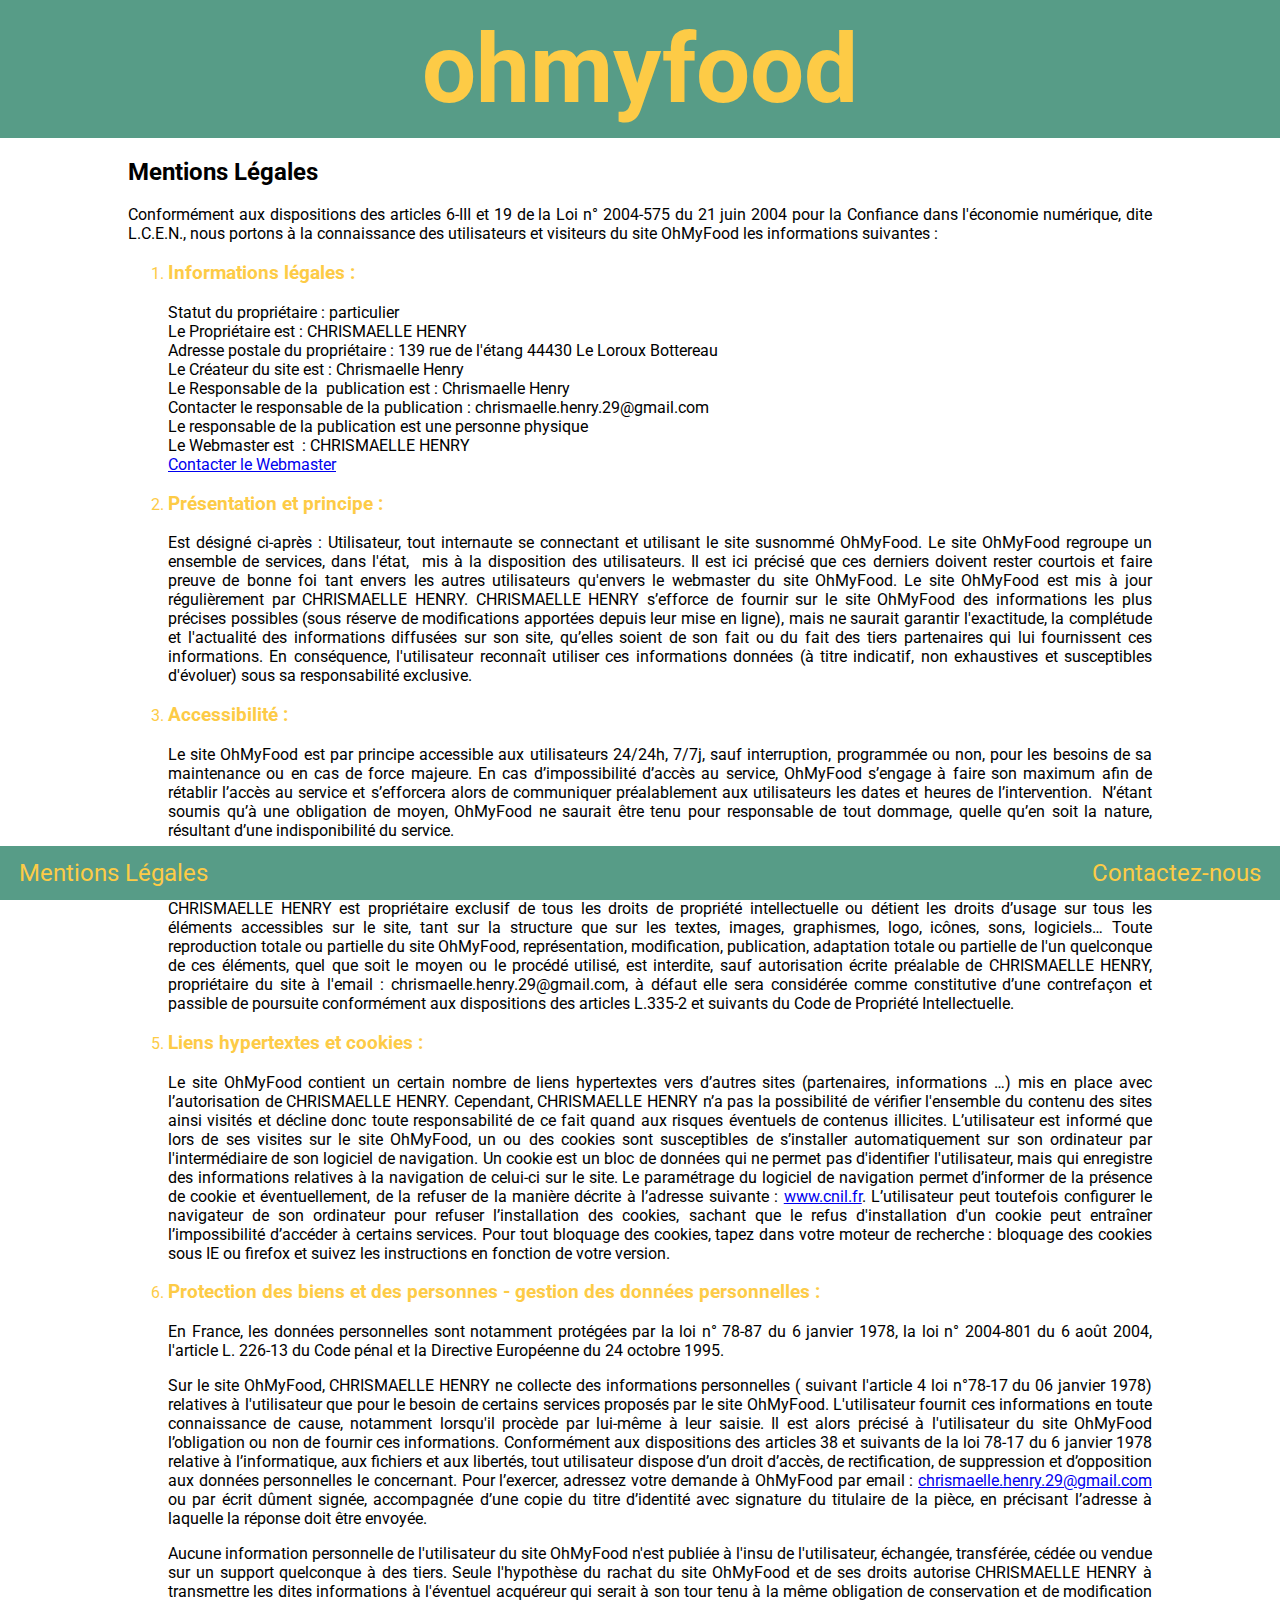
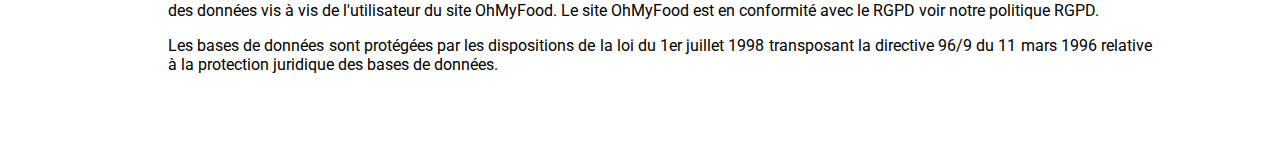
<file: mention.html>
<!DOCTYPE html>
<html lang="fr">
<head>
	<meta charset="UTF-8">
	<meta name="viewport" content="width=device-width, initial-scale=1.0">
	<link rel="stylesheet" type="text/css" href="style_mention.css">
	<link rel="stylesheet" type="text/css" href="responsive_mention.css">
	<link href="https://fonts.googleapis.com/css?family=Roboto:300,400,500,700&display=swap" rel="stylesheet">
	<title>Mentions Légales</title>
</head>
<body>
	<div class="bloc">
	<header>
		<h1> <a href="index.html">ohmyfood</a> </h1>
	</header>
	<div class="conteneur">
		<h2>Mentions Légales</h2>
		<p>Conformément aux dispositions des articles 6-III et 19 de la Loi n° 2004-575 du 21 juin 2004 pour la Confiance dans l'économie numérique, dite L.C.E.N., nous portons à la connaissance des utilisateurs et visiteurs du site OhMyFood les informations suivantes :</p>
		<ol class="liste1">
			<li>
				<h3>Informations légales :</h3>
				<ul class="liste2">
					<li>Statut du propriétaire : particulier</li>
					<li>Le Propriétaire est : CHRISMAELLE HENRY</li>
					<li>Adresse postale du propriétaire : 139 rue de l'étang 44430 Le Loroux Bottereau</li>
					<li>Le Créateur du site est : Chrismaelle Henry</li>
					<li>Le Responsable de la  publication est : Chrismaelle Henry</li>
					<li>Contacter le responsable de la publication : chrismaelle.henry.29@gmail.com</li>
					<li>Le responsable de la publication est une personne physique</li>
					<li>Le Webmaster est  : CHRISMAELLE HENRY</li>
					<li><a href="mailto:chrismaelle.henry.29@gmail.com?subject=Contact_à_partir_des_mentions_légales_via_le_site_OhMyFood">Contacter le Webmaster</a></li>
				</ul>
			</li>
			<li>
				<h3>Présentation et principe :</h3>
				<p>Est désigné ci-après : Utilisateur, tout internaute se connectant et utilisant le site susnommé OhMyFood.
					Le site OhMyFood regroupe un ensemble de services, dans l'état,  mis à la disposition des utilisateurs. Il est ici précisé que ces derniers doivent rester courtois et faire preuve de bonne foi tant envers les autres utilisateurs qu'envers le webmaster du site OhMyFood. Le site OhMyFood est mis à jour régulièrement par CHRISMAELLE HENRY.
					CHRISMAELLE HENRY s’efforce de fournir sur le site OhMyFood des informations les plus précises possibles (sous réserve de modifications apportées depuis leur mise en ligne), mais ne saurait garantir l'exactitude, la complétude et l'actualité des informations diffusées sur son site, qu’elles soient de son fait ou du fait des tiers partenaires qui lui fournissent ces informations. En conséquence, l'utilisateur reconnaît utiliser ces informations données (à titre indicatif, non exhaustives et susceptibles d'évoluer) sous sa responsabilité exclusive.</p>			
			</li>
			<li>
				<h3>Accessibilité :</h3>
				<p>Le site OhMyFood est par principe accessible aux utilisateurs 24/24h, 7/7j, sauf interruption, programmée ou non, pour les besoins de sa maintenance ou en cas de force majeure. En cas d’impossibilité d’accès au service, OhMyFood s’engage à faire son maximum afin de rétablir l’accès au service et s’efforcera alors de communiquer préalablement aux utilisateurs les dates et heures de l’intervention.  N’étant soumis qu’à une obligation de moyen, OhMyFood ne saurait être tenu pour responsable de tout dommage, quelle qu’en soit la nature, résultant d’une indisponibilité du service.</p>
			</li>
			<li>
				<h3>Propriété intellectuelle :</h3>
				<p>CHRISMAELLE HENRY est propriétaire exclusif de tous les droits de propriété intellectuelle ou détient les droits d’usage sur tous les éléments accessibles sur le site, tant sur la structure que sur les textes, images, graphismes, logo, icônes, sons, logiciels… Toute reproduction totale ou partielle du site OhMyFood, représentation, modification, publication, adaptation totale ou partielle de l'un quelconque de ces éléments, quel que soit le moyen ou le procédé utilisé, est interdite, sauf autorisation écrite préalable de CHRISMAELLE HENRY, propriétaire du site à l'email : chrismaelle.henry.29@gmail.com, à défaut elle sera considérée comme constitutive d’une contrefaçon et passible de poursuite conformément aux dispositions des articles L.335-2 et suivants du Code de Propriété Intellectuelle.</p>			
			</li>
			<li>
				<h3>Liens hypertextes et cookies :</h3>
				<p>Le site OhMyFood contient un certain nombre de liens hypertextes vers d’autres sites (partenaires, informations …) mis en place avec l’autorisation de CHRISMAELLE HENRY. Cependant, CHRISMAELLE HENRY n’a pas la possibilité de vérifier l'ensemble du contenu des sites ainsi visités et décline donc toute responsabilité de ce fait quand aux risques éventuels de contenus illicites. L’utilisateur est informé que lors de ses visites sur le site OhMyFood, un ou des cookies sont susceptibles de s’installer automatiquement sur son ordinateur par l'intermédiaire de son logiciel de navigation. Un cookie est un bloc de données qui ne permet pas d'identifier l'utilisateur, mais qui enregistre des informations relatives à la navigation de celui-ci sur le site. Le paramétrage du logiciel de navigation permet d’informer de la présence de cookie et éventuellement, de la refuser de la manière décrite à l’adresse suivante : <a href="http://www.cnil.fr">www.cnil.fr</a>. L’utilisateur peut toutefois configurer le navigateur de son ordinateur pour refuser l’installation des cookies, sachant que le refus d'installation d'un cookie peut entraîner l’impossibilité d’accéder à certains services. Pour tout bloquage des cookies, tapez dans votre moteur de recherche : bloquage des cookies sous IE ou firefox et suivez les instructions en fonction de votre version.</p>
			</li>
			<li>
				<h3>Protection des biens et des personnes - gestion des données personnelles :</h3>
				<p>En France, les données personnelles sont notamment protégées par la loi n° 78-87 du 6 janvier 1978, la loi n° 2004-801 du 6 août 2004, l'article L. 226-13 du Code pénal et la Directive Européenne du 24 octobre 1995.</p>
				<p>Sur le site OhMyFood, CHRISMAELLE HENRY ne collecte des informations personnelles ( suivant l'article 4 loi n°78-17 du 06 janvier 1978) relatives à l'utilisateur que pour le besoin de certains services proposés par le site OhMyFood. L'utilisateur fournit ces informations en toute connaissance de cause, notamment lorsqu'il procède par lui-même à leur saisie. Il est alors précisé à l'utilisateur du site OhMyFood l’obligation ou non de fournir ces informations.
				Conformément aux dispositions des articles 38 et suivants de la loi 78-17 du 6 janvier 1978 relative à l’informatique, aux fichiers et aux libertés, tout utilisateur dispose d’un droit d’accès, de rectification, de suppression et d’opposition aux données personnelles le concernant. Pour l’exercer, adressez votre demande à OhMyFood par email : <a href="mailto:chrismaelle.henry.29@gmail.com?subject=Contact_à_partir_des_mentions_légales_via_le_site_OhMyFood">chrismaelle.henry.29@gmail.com</a> ou par écrit dûment signée, accompagnée d’une copie du titre d’identité avec signature du titulaire de la pièce, en précisant l’adresse à laquelle la réponse doit être envoyée.</p>
				<p>Aucune information personnelle de l'utilisateur du site OhMyFood n'est publiée à l'insu de l'utilisateur, échangée, transférée, cédée ou vendue sur un support quelconque à des tiers. Seule l'hypothèse du rachat du site OhMyFood et de ses droits autorise CHRISMAELLE HENRY à transmettre les dites informations à l'éventuel acquéreur qui serait à son tour tenu à la même obligation de conservation et de modification des données vis à vis de l'utilisateur du site OhMyFood.
				Le site OhMyFood est en conformité avec le RGPD voir notre politique RGPD.</p>
				<p>Les bases de données sont protégées par les dispositions de la loi du 1er juillet 1998 transposant la directive 96/9 du 11 mars 1996 relative à la protection juridique des bases de données.</p>
			</li>
		</ol>
	</div>
	<footer class="footer">
		<div>
			<a href="index6.html" target="_blank">Mentions Légales</a>
			<a href="mailto:shacrussh@gmail.com">Contactez-nous</a>
		</div>
	</footer>
	</div>
</body>
</html>
</file>
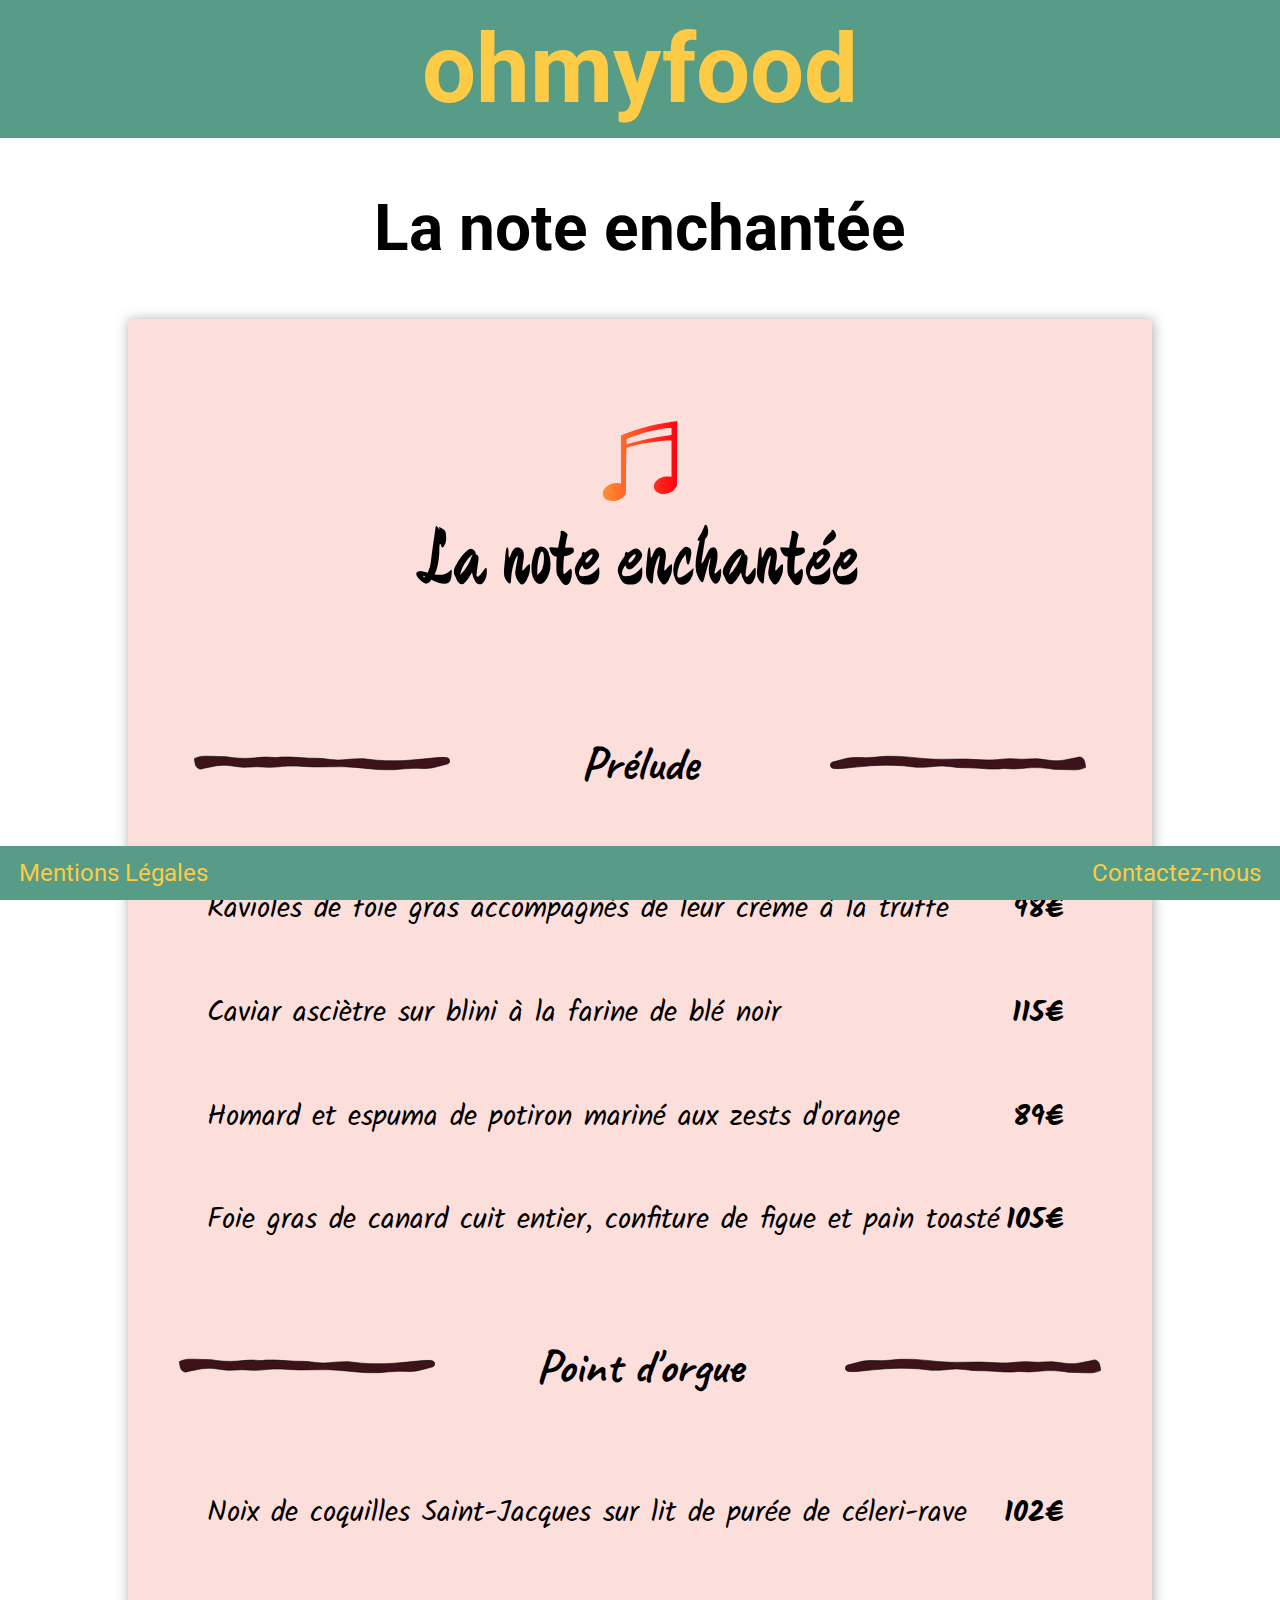
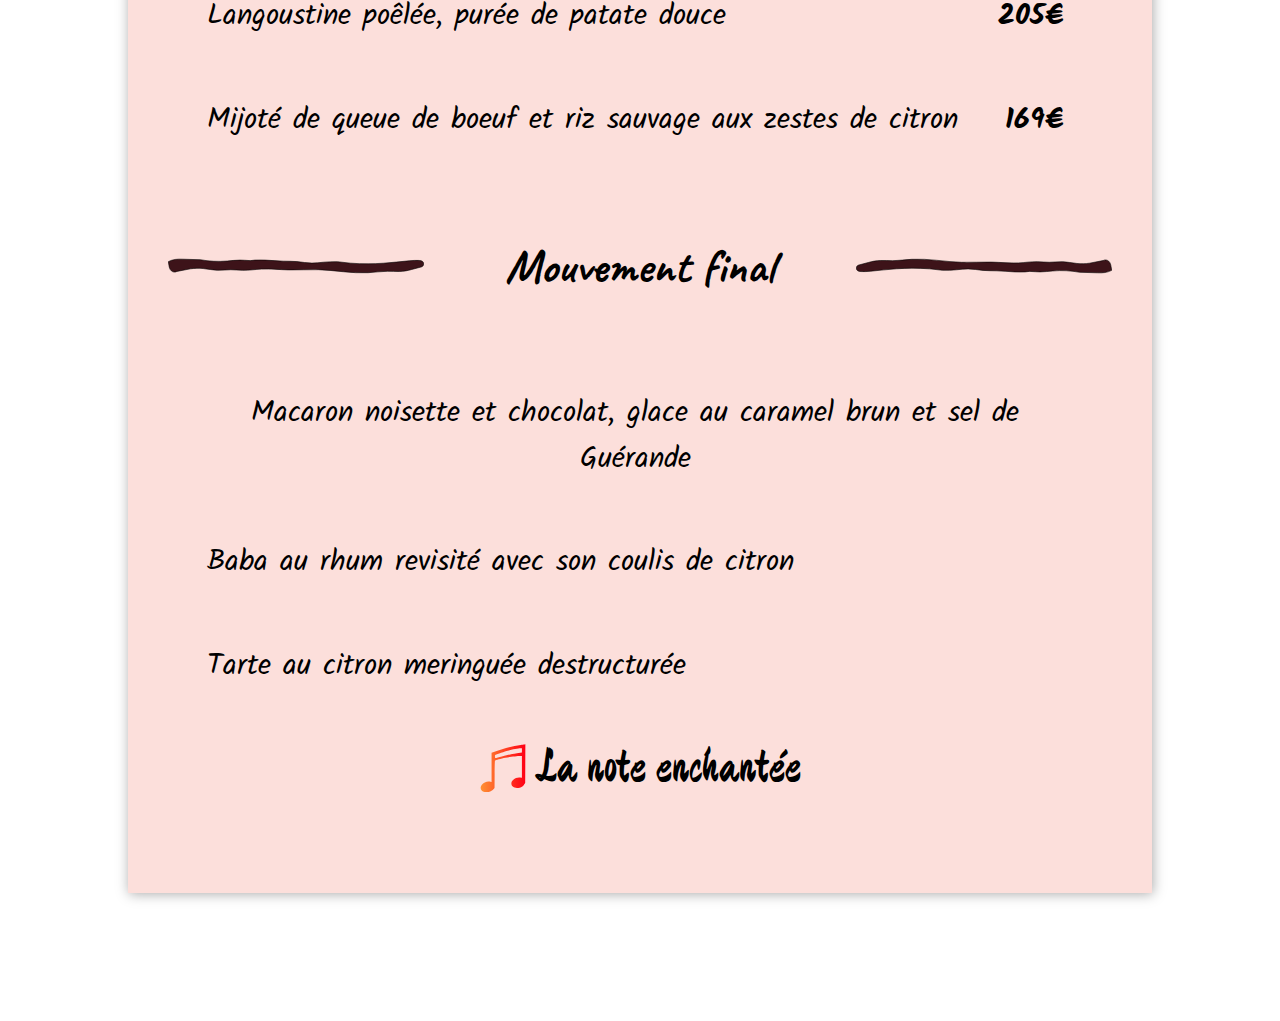
<file: note.html>
<!DOCTYPE html>
<html lang="fr">
<head>	
	<meta charset="UTF-8">
	<meta name="viewport" content="width=device-width, initial-scale=1.0">
	<link rel="stylesheet" media="screen" type="text/css" href="style_note.css">
	<link rel="stylesheet" media="screen" type="text/css" href="responsive_note.css">
	<link href="https://fonts.googleapis.com/css?family=Roboto:300,400,500,700&display=swap" rel="stylesheet">
	<link href="https://fonts.googleapis.com/css2?family=Devonshire&display=swap" rel="stylesheet">
	<link href="https://fonts.googleapis.com/css?family=Caveat&display=swap" rel="stylesheet">
	<link href="https://fonts.googleapis.com/css?family=Kalam&display=swap" rel="stylesheet">
	<title>La note enchantée</title>
</head>
<body>
	<div class="bloc">
		<header>
			<h1><a href="index.html">ohmyfood</a></h1>
		</header>
		<aside>
			<h2>La note enchantée</h2>
		</aside>
		<section class="conteneur">
			<svg
				xmlns="http://www.w3.org/2000/svg"
				width="52.916668mm"
				height="56.78149mm"
				version="1.1"
				viewBox="0 0 52.916668 56.78149">
				<linearGradient id="note1" x1="0%" y1="0%" x2="100%" y2="0%">
					<stop offset="0%" style="stop-color:#FF9133;" />
					<stop offset="100%" style="stop-color:#FF0015;" />
				</linearGradient>
				<g fill="url(#note1)">
				<g transform="matrix(1.398852,0,0,1.398852,-102.49393,-142.8048)"
					style="stroke-width:0.26458001">
					<path
					d="m 77.21,142.6 c -3.4976,-0.51046 -5.0341,-3.5457 -3.0871,-6.0985 1.8045,-2.3658 4.7817,-3.4636 7.5295,-2.7763 l 0.8599,0.21508 v -24.559 l 2.4474,-0.95429 c 7.1398,-2.7839 15.518,-4.9502 22.23,-5.7479 1.1308,-0.13438 2.4729,-0.32255 2.9825,-0.41814 l 0.92647,-0.17381 -0.0721,16.399 -0.0721,16.399 -0.92604,1.3585 c -0.50932,0.74716 -1.0357,1.3587 -1.1698,1.359 -0.13406,2.6e-4 -0.44951,0.18672 -0.701,0.41431 -0.53624,0.48529 -2.9295,1.166 -4.1152,1.1706 -1.1969,0.005 -3.024,-0.70519 -3.8482,-1.4948 -0.86046,-0.82437 -1.1778,-2.3625 -0.75299,-3.6497 0.16826,-0.50985 0.84109,-1.3968 1.4986,-1.9756 1.5863,-1.3963 3.3787,-1.9786 5.553,-1.8041 l 1.6835,0.13514 v -18.46 h -1.421 c -2.4262,0 -9.1329,0.79488 -12.556,1.4882 -3.5338,0.71564 -8.4664,2.0644 -8.8113,2.4093 -0.11748,0.11748 -0.24706,5.3906 -0.28795,11.718 l -0.07436,11.504 -0.72646,0.94952 c -1.4479,1.8925 -4.4257,2.9816 -7.0894,2.5928 z m 14.034,-30.244 c 6.0036,-1.502 7.7348,-1.8529 12.766,-2.587 l 4.1672,-0.60807 v -3.5732 h -1.3332 c -1.2794,0 -7.2088,1.1148 -10.648,2.0019 -2.0708,0.53412 -9.3596,2.9717 -10.247,3.4269 -0.59354,0.30439 -0.65474,0.47506 -0.56681,1.5806 0.08923,1.1219 0.15232,1.2241 0.66538,1.0783 0.31174,-0.0886 2.6504,-0.68237 5.197,-1.3195 z"/>
				</g>
				</g>
			</svg>
			<h2>La note enchantée</h2>
			<div>
				<div class="titre">
					<svg class="borduregauche"
						xmlns="http://www.w3.org/2000/svg"
						width="114.17199mm"
						height="6.3731852mm"
						version="1.1"
						viewBox="0 0 114.17199 6.3731852"
						style="fill:#3d1319">
							<metadata
								id="metadata10">
							</metadata>
							<defs
								id="defs8" />
							<path
								d="M 0.14636834,1.2403969 C 1.1049483,0.74977685 2.1465683,0.42585685 3.2115683,0.26653685 c 1.065,-0.15932 2.1474,-0.14596 3.2237,-0.11422 l 7.9983997,0.23588 c 3.9434,0.71885005 7.9814,0.91759005 11.976,0.58947 1.894,-0.15556 3.7827,-0.42907 5.6831,-0.42052 1.3617,0.006 2.7202,0.12519 4.08,0.19628 l 0.63894,0.0334 1.9628,-0.22968 c 1.5138,-0.0582 3.0298,-0.0582 4.5436,0 2.6755,0.10283 5.342,0.38721 8.0181,0.47247005 2.0494,0.0653 4.1043,0.0138 6.1472,0.18899 2.2316,0.19135 4.4421,0.65258 6.6817,0.67489 1.7409,0.0173 3.4718,-0.23092 5.205,-0.39419 2.0739,-0.19536 4.1592,-0.26933 6.2417,-0.22141 l 5.7748,0.64525 c 2.6195,0.20434 5.2476,0.29894 7.875,0.28348 2.2761,-0.0134 4.5514,-0.10935 6.8221,-0.26727 3.8381,-0.26692 7.661502,-0.71064 11.492002,-1.06910005 1.4732,-0.13785 2.9545,-0.26318 4.4307,-0.16328 0.27562,0.0187 0.5522,0.0454 0.81929,0.11597 0.26709,0.0706 0.52592,0.18698005 0.73421,0.36845005 0.19871,0.17313 0.34692,0.40356 0.42204,0.65618 0.0751,0.25263 0.0769,0.5266 0.005,0.78018 -0.0718,0.25358 -0.21701,0.48592 -0.41345,0.66163 -0.19644,0.17571 -0.44347,0.2942 -0.70346,0.33741 l -4.1832,1.1168 c -1.7411,0.52359 -3.5493,0.82358 -5.3662,0.89028 -1.8192,0.0668 -3.639102,-0.0992 -5.459402,-0.0895 -2.866,0.0152 -5.7113,0.46522 -8.5729,0.62542 -7.4025,0.41442 -14.773,-1.112 -22.183,-1.3363 -4.4611,-0.13503 -8.9257,0.2024 -13.388,0.0945 -4.0032,-0.0968 -8.0032,-0.55193 -12.003,-0.36176 -2.8123,0.13371 -5.6107,0.5861 -8.4257,0.53732 -1.7672,-0.0306 -3.5279,-0.25882 -5.2954,-0.25443 -2.015,0.005 -4.0242,0.31232 -6.0379,0.24103 -2.1131,-0.0748 -4.1889,-0.56483 -6.2931,-0.77217 -1.8875,-0.18599 -3.7974,-0.14327 -5.6746997,0.12692 l -6.0147,1.1664 c -0.38545,0.22476 -0.84453,0.3201 -1.2878,0.2693 -0.44327,-0.0508 -0.86651,-0.24691 -1.2017,-0.54141 -0.33519,-0.2945 -0.58046996,-0.68266 -0.74143996,-1.0988 -0.16097,-0.41614 -0.2392,-0.85886 -0.31255,-1.299 z"
								style="stroke:#000000;stroke-width:0.26458001px"/>
					</svg>
					<div>
						<h3>Prélude</h3>
					</div>
					<svg class="borduredroite" width="114.17mm" height="6.3732mm" style="fill:#3d1319" version="1.1" viewBox="0 0 114.17 6.3732" xmlns="http://www.w3.org/2000/svg"   >
						<path d="m114.03 5.1328c-0.95858 0.49062-2.0002 0.81454-3.0652 0.97386s-2.1474 0.14596-3.2237 0.11422l-7.9984-0.23588c-3.9434-0.71885-7.9814-0.91759-11.976-0.58947-1.894 0.15556-3.7827 0.42907-5.6831 0.42052-1.3617-6e-3 -2.7202-0.12519-4.08-0.19628l-0.63894-0.0334-1.9628 0.22968c-1.5138 0.0582-3.0298 0.0582-4.5436 0-2.6755-0.10283-5.342-0.38721-8.0181-0.47247-2.0494-0.0653-4.1043-0.0138-6.1472-0.18899-2.2316-0.19135-4.4421-0.65258-6.6817-0.67489-1.7409-0.0173-3.4718 0.23092-5.205 0.39419-2.0739 0.19536-4.1592 0.26933-6.2417 0.22141l-5.7748-0.64525c-2.6195-0.20434-5.2476-0.29894-7.875-0.28348-2.2761 0.0134-4.5514 0.10935-6.8221 0.26727-3.8381 0.26692-7.6615 0.71064-11.492 1.0691-1.4732 0.13785-2.9545 0.26318-4.4307 0.16328-0.27562-0.0187-0.5522-0.0454-0.81929-0.11597-0.26709-0.0706-0.52592-0.18698-0.73421-0.36845-0.19871-0.17313-0.34692-0.40356-0.42204-0.65618-0.0751-0.25263-0.0769-0.5266-5e-3 -0.78018 0.0718-0.25358 0.21701-0.48592 0.41345-0.66163s0.44347-0.2942 0.70346-0.33741l4.1832-1.1168c1.7411-0.52359 3.5493-0.82358 5.3662-0.89028 1.8192-0.0668 3.6391 0.0992 5.4594 0.0895 2.866-0.0152 5.7113-0.46522 8.5729-0.62542 7.4025-0.41442 14.773 1.112 22.183 1.3363 4.4611 0.13503 8.9257-0.2024 13.388-0.0945 4.0032 0.0968 8.0032 0.55193 12.003 0.36176 2.8123-0.13371 5.6107-0.5861 8.4257-0.53732 1.7672 0.0306 3.5279 0.25882 5.2954 0.25443 2.015-5e-3 4.0242-0.31232 6.0379-0.24103 2.1131 0.0748 4.1889 0.56483 6.2931 0.77217 1.8875 0.18599 3.7974 0.14327 5.6747-0.12692l6.0147-1.1664c0.38545-0.22476 0.84453-0.3201 1.2878-0.2693s0.86651 0.24691 1.2017 0.54141c0.33519 0.2945 0.58047 0.68266 0.74144 1.0988s0.2392 0.85886 0.31255 1.299z" style="stroke-width:.26458px;stroke:#000"/>
				   </svg>
				</div>
				<ul class="liste">
					<li>
						<div>
							<p>Ravioles de foie gras accompagnés de leur crème à la truffe</p>
						</div>
						<div>
							<p><b>98€</b><p>
						</div>
					</li>
					<li>
						<div>
							<p>Caviar asciètre sur blini à la farine de blé noir</p>
						</div>
						<div>
							<p><b>115€</b></p>
						</div>
					</li>
					<li>
						<div>
							<p>Homard et espuma de potiron mariné aux zests d'orange</p>
						</div>
						<div>
							<p><b>89€</b></p>
						</div>
					</li>
					<li>
						<div>
							<p>Foie gras de canard cuit entier, confiture de figue et pain toasté</p>
						</div>
						<div>
							<p><b>105€</b></p>
						</div>
					</li>
				</ul>
			</div>
			<div>
				<div class="titre">
					<svg class="borduregauche"
						xmlns="http://www.w3.org/2000/svg"
						width="114.17199mm"
						height="6.3731852mm"
						version="1.1"
						viewBox="0 0 114.17199 6.3731852"
						style="fill:#3d1319">							
						<path
								d="M 0.14636834,1.2403969 C 1.1049483,0.74977685 2.1465683,0.42585685 3.2115683,0.26653685 c 1.065,-0.15932 2.1474,-0.14596 3.2237,-0.11422 l 7.9983997,0.23588 c 3.9434,0.71885005 7.9814,0.91759005 11.976,0.58947 1.894,-0.15556 3.7827,-0.42907 5.6831,-0.42052 1.3617,0.006 2.7202,0.12519 4.08,0.19628 l 0.63894,0.0334 1.9628,-0.22968 c 1.5138,-0.0582 3.0298,-0.0582 4.5436,0 2.6755,0.10283 5.342,0.38721 8.0181,0.47247005 2.0494,0.0653 4.1043,0.0138 6.1472,0.18899 2.2316,0.19135 4.4421,0.65258 6.6817,0.67489 1.7409,0.0173 3.4718,-0.23092 5.205,-0.39419 2.0739,-0.19536 4.1592,-0.26933 6.2417,-0.22141 l 5.7748,0.64525 c 2.6195,0.20434 5.2476,0.29894 7.875,0.28348 2.2761,-0.0134 4.5514,-0.10935 6.8221,-0.26727 3.8381,-0.26692 7.661502,-0.71064 11.492002,-1.06910005 1.4732,-0.13785 2.9545,-0.26318 4.4307,-0.16328 0.27562,0.0187 0.5522,0.0454 0.81929,0.11597 0.26709,0.0706 0.52592,0.18698005 0.73421,0.36845005 0.19871,0.17313 0.34692,0.40356 0.42204,0.65618 0.0751,0.25263 0.0769,0.5266 0.005,0.78018 -0.0718,0.25358 -0.21701,0.48592 -0.41345,0.66163 -0.19644,0.17571 -0.44347,0.2942 -0.70346,0.33741 l -4.1832,1.1168 c -1.7411,0.52359 -3.5493,0.82358 -5.3662,0.89028 -1.8192,0.0668 -3.639102,-0.0992 -5.459402,-0.0895 -2.866,0.0152 -5.7113,0.46522 -8.5729,0.62542 -7.4025,0.41442 -14.773,-1.112 -22.183,-1.3363 -4.4611,-0.13503 -8.9257,0.2024 -13.388,0.0945 -4.0032,-0.0968 -8.0032,-0.55193 -12.003,-0.36176 -2.8123,0.13371 -5.6107,0.5861 -8.4257,0.53732 -1.7672,-0.0306 -3.5279,-0.25882 -5.2954,-0.25443 -2.015,0.005 -4.0242,0.31232 -6.0379,0.24103 -2.1131,-0.0748 -4.1889,-0.56483 -6.2931,-0.77217 -1.8875,-0.18599 -3.7974,-0.14327 -5.6746997,0.12692 l -6.0147,1.1664 c -0.38545,0.22476 -0.84453,0.3201 -1.2878,0.2693 -0.44327,-0.0508 -0.86651,-0.24691 -1.2017,-0.54141 -0.33519,-0.2945 -0.58046996,-0.68266 -0.74143996,-1.0988 -0.16097,-0.41614 -0.2392,-0.85886 -0.31255,-1.299 z"
								style="stroke:#000000;stroke-width:0.26458001px"/>
					</svg>
					<div>
						<h3>Point d'orgue</h3>
					</div>
					<svg class="borduredroite" width="114.17mm" height="6.3732mm" style="fill:#3d1319" version="1.1" viewBox="0 0 114.17 6.3732" xmlns="http://www.w3.org/2000/svg"   >
							<path d="m114.03 5.1328c-0.95858 0.49062-2.0002 0.81454-3.0652 0.97386s-2.1474 0.14596-3.2237 0.11422l-7.9984-0.23588c-3.9434-0.71885-7.9814-0.91759-11.976-0.58947-1.894 0.15556-3.7827 0.42907-5.6831 0.42052-1.3617-6e-3 -2.7202-0.12519-4.08-0.19628l-0.63894-0.0334-1.9628 0.22968c-1.5138 0.0582-3.0298 0.0582-4.5436 0-2.6755-0.10283-5.342-0.38721-8.0181-0.47247-2.0494-0.0653-4.1043-0.0138-6.1472-0.18899-2.2316-0.19135-4.4421-0.65258-6.6817-0.67489-1.7409-0.0173-3.4718 0.23092-5.205 0.39419-2.0739 0.19536-4.1592 0.26933-6.2417 0.22141l-5.7748-0.64525c-2.6195-0.20434-5.2476-0.29894-7.875-0.28348-2.2761 0.0134-4.5514 0.10935-6.8221 0.26727-3.8381 0.26692-7.6615 0.71064-11.492 1.0691-1.4732 0.13785-2.9545 0.26318-4.4307 0.16328-0.27562-0.0187-0.5522-0.0454-0.81929-0.11597-0.26709-0.0706-0.52592-0.18698-0.73421-0.36845-0.19871-0.17313-0.34692-0.40356-0.42204-0.65618-0.0751-0.25263-0.0769-0.5266-5e-3 -0.78018 0.0718-0.25358 0.21701-0.48592 0.41345-0.66163s0.44347-0.2942 0.70346-0.33741l4.1832-1.1168c1.7411-0.52359 3.5493-0.82358 5.3662-0.89028 1.8192-0.0668 3.6391 0.0992 5.4594 0.0895 2.866-0.0152 5.7113-0.46522 8.5729-0.62542 7.4025-0.41442 14.773 1.112 22.183 1.3363 4.4611 0.13503 8.9257-0.2024 13.388-0.0945 4.0032 0.0968 8.0032 0.55193 12.003 0.36176 2.8123-0.13371 5.6107-0.5861 8.4257-0.53732 1.7672 0.0306 3.5279 0.25882 5.2954 0.25443 2.015-5e-3 4.0242-0.31232 6.0379-0.24103 2.1131 0.0748 4.1889 0.56483 6.2931 0.77217 1.8875 0.18599 3.7974 0.14327 5.6747-0.12692l6.0147-1.1664c0.38545-0.22476 0.84453-0.3201 1.2878-0.2693s0.86651 0.24691 1.2017 0.54141c0.33519 0.2945 0.58047 0.68266 0.74144 1.0988s0.2392 0.85886 0.31255 1.299z" style="stroke-width:.26458px;stroke:#000"/>
				    </svg>
				</div>
				<ul class="liste">
					<li>
						<div>
							<p>Noix de coquilles Saint-Jacques sur lit de purée de céleri-rave</p>
						</div>
						<div>
							<p><b>102€</b></p>
						</div>
					</li>
					<li>
						<div>
							<p>Langoustine poêlée, purée de patate douce</p>
						</div>
						<div>
							<p><b>205€</b></p>
						</div>
					</li>
					<li>
						<div>
							<p>Mijoté de queue de boeuf et riz sauvage aux zestes de citron</p>
						</div>
						<div>
							<p><b>169€</b></p>
						</div>
					</li>
				</ul>
			</div>
			<div>
				<div class="titre">
					<svg class="borduregauche"
						xmlns="http://www.w3.org/2000/svg"
						width="114.17199mm"
						height="6.3731852mm"
						version="1.1"
						viewBox="0 0 114.17199 6.3731852"
						style="fill:#3d1319">
						<path d="M 0.14636834,1.2403969 C 1.1049483,0.74977685 2.1465683,0.42585685 3.2115683,0.26653685 c 1.065,-0.15932 2.1474,-0.14596 3.2237,-0.11422 l 7.9983997,0.23588 c 3.9434,0.71885005 7.9814,0.91759005 11.976,0.58947 1.894,-0.15556 3.7827,-0.42907 5.6831,-0.42052 1.3617,0.006 2.7202,0.12519 4.08,0.19628 l 0.63894,0.0334 1.9628,-0.22968 c 1.5138,-0.0582 3.0298,-0.0582 4.5436,0 2.6755,0.10283 5.342,0.38721 8.0181,0.47247005 2.0494,0.0653 4.1043,0.0138 6.1472,0.18899 2.2316,0.19135 4.4421,0.65258 6.6817,0.67489 1.7409,0.0173 3.4718,-0.23092 5.205,-0.39419 2.0739,-0.19536 4.1592,-0.26933 6.2417,-0.22141 l 5.7748,0.64525 c 2.6195,0.20434 5.2476,0.29894 7.875,0.28348 2.2761,-0.0134 4.5514,-0.10935 6.8221,-0.26727 3.8381,-0.26692 7.661502,-0.71064 11.492002,-1.06910005 1.4732,-0.13785 2.9545,-0.26318 4.4307,-0.16328 0.27562,0.0187 0.5522,0.0454 0.81929,0.11597 0.26709,0.0706 0.52592,0.18698005 0.73421,0.36845005 0.19871,0.17313 0.34692,0.40356 0.42204,0.65618 0.0751,0.25263 0.0769,0.5266 0.005,0.78018 -0.0718,0.25358 -0.21701,0.48592 -0.41345,0.66163 -0.19644,0.17571 -0.44347,0.2942 -0.70346,0.33741 l -4.1832,1.1168 c -1.7411,0.52359 -3.5493,0.82358 -5.3662,0.89028 -1.8192,0.0668 -3.639102,-0.0992 -5.459402,-0.0895 -2.866,0.0152 -5.7113,0.46522 -8.5729,0.62542 -7.4025,0.41442 -14.773,-1.112 -22.183,-1.3363 -4.4611,-0.13503 -8.9257,0.2024 -13.388,0.0945 -4.0032,-0.0968 -8.0032,-0.55193 -12.003,-0.36176 -2.8123,0.13371 -5.6107,0.5861 -8.4257,0.53732 -1.7672,-0.0306 -3.5279,-0.25882 -5.2954,-0.25443 -2.015,0.005 -4.0242,0.31232 -6.0379,0.24103 -2.1131,-0.0748 -4.1889,-0.56483 -6.2931,-0.77217 -1.8875,-0.18599 -3.7974,-0.14327 -5.6746997,0.12692 l -6.0147,1.1664 c -0.38545,0.22476 -0.84453,0.3201 -1.2878,0.2693 -0.44327,-0.0508 -0.86651,-0.24691 -1.2017,-0.54141 -0.33519,-0.2945 -0.58046996,-0.68266 -0.74143996,-1.0988 -0.16097,-0.41614 -0.2392,-0.85886 -0.31255,-1.299 z"
								style="stroke:#000000;stroke-width:0.26458001px"
								id="path2"/>
					</svg>
					<div>
						<h3>Mouvement final</h3>
					</div>
					<svg class="borduredroite" width="114.17mm" height="6.3732mm" style="fill:#3d1319" version="1.1" viewBox="0 0 114.17 6.3732" xmlns="http://www.w3.org/2000/svg"   >
							
							<path d="m114.03 5.1328c-0.95858 0.49062-2.0002 0.81454-3.0652 0.97386s-2.1474 0.14596-3.2237 0.11422l-7.9984-0.23588c-3.9434-0.71885-7.9814-0.91759-11.976-0.58947-1.894 0.15556-3.7827 0.42907-5.6831 0.42052-1.3617-6e-3 -2.7202-0.12519-4.08-0.19628l-0.63894-0.0334-1.9628 0.22968c-1.5138 0.0582-3.0298 0.0582-4.5436 0-2.6755-0.10283-5.342-0.38721-8.0181-0.47247-2.0494-0.0653-4.1043-0.0138-6.1472-0.18899-2.2316-0.19135-4.4421-0.65258-6.6817-0.67489-1.7409-0.0173-3.4718 0.23092-5.205 0.39419-2.0739 0.19536-4.1592 0.26933-6.2417 0.22141l-5.7748-0.64525c-2.6195-0.20434-5.2476-0.29894-7.875-0.28348-2.2761 0.0134-4.5514 0.10935-6.8221 0.26727-3.8381 0.26692-7.6615 0.71064-11.492 1.0691-1.4732 0.13785-2.9545 0.26318-4.4307 0.16328-0.27562-0.0187-0.5522-0.0454-0.81929-0.11597-0.26709-0.0706-0.52592-0.18698-0.73421-0.36845-0.19871-0.17313-0.34692-0.40356-0.42204-0.65618-0.0751-0.25263-0.0769-0.5266-5e-3 -0.78018 0.0718-0.25358 0.21701-0.48592 0.41345-0.66163s0.44347-0.2942 0.70346-0.33741l4.1832-1.1168c1.7411-0.52359 3.5493-0.82358 5.3662-0.89028 1.8192-0.0668 3.6391 0.0992 5.4594 0.0895 2.866-0.0152 5.7113-0.46522 8.5729-0.62542 7.4025-0.41442 14.773 1.112 22.183 1.3363 4.4611 0.13503 8.9257-0.2024 13.388-0.0945 4.0032 0.0968 8.0032 0.55193 12.003 0.36176 2.8123-0.13371 5.6107-0.5861 8.4257-0.53732 1.7672 0.0306 3.5279 0.25882 5.2954 0.25443 2.015-5e-3 4.0242-0.31232 6.0379-0.24103 2.1131 0.0748 4.1889 0.56483 6.2931 0.77217 1.8875 0.18599 3.7974 0.14327 5.6747-0.12692l6.0147-1.1664c0.38545-0.22476 0.84453-0.3201 1.2878-0.2693s0.86651 0.24691 1.2017 0.54141c0.33519 0.2945 0.58047 0.68266 0.74144 1.0988s0.2392 0.85886 0.31255 1.299z" style="stroke-width:.26458px;stroke:#000"/>
					</svg>
				</div>
				<ul class="liste">
					<li>
						<p>Macaron noisette et chocolat, glace au caramel brun et sel de Guérande</p>
					</li>
					<li>
						<p>Baba au rhum revisité avec son coulis de citron</p>
					</li>
					<li>
						<p>Tarte au citron meringuée destructurée</p>
					</li>
				</ul>
			</div>
			<div class="bot">
				<svg class="bas-menu"
					xmlns="http://www.w3.org/2000/svg"
					width="52.916668mm"
					height="56.78149mm"
					version="1.1"
					viewBox="0 0 52.916668 56.78149">
					<linearGradient id="note" x1="0%" y1="0%" x2="100%" y2="0%">
						<stop offset="0%" style="stop-color:#FF9133;" />
						<stop offset="100%" style="stop-color:#FF0015;" />
					</linearGradient>
					<g fill="url(#note)">
					<g transform="matrix(1.398852,0,0,1.398852,-102.49393,-142.8048)"
						style="stroke-width:0.26458001">
						<path
						d="m 77.21,142.6 c -3.4976,-0.51046 -5.0341,-3.5457 -3.0871,-6.0985 1.8045,-2.3658 4.7817,-3.4636 7.5295,-2.7763 l 0.8599,0.21508 v -24.559 l 2.4474,-0.95429 c 7.1398,-2.7839 15.518,-4.9502 22.23,-5.7479 1.1308,-0.13438 2.4729,-0.32255 2.9825,-0.41814 l 0.92647,-0.17381 -0.0721,16.399 -0.0721,16.399 -0.92604,1.3585 c -0.50932,0.74716 -1.0357,1.3587 -1.1698,1.359 -0.13406,2.6e-4 -0.44951,0.18672 -0.701,0.41431 -0.53624,0.48529 -2.9295,1.166 -4.1152,1.1706 -1.1969,0.005 -3.024,-0.70519 -3.8482,-1.4948 -0.86046,-0.82437 -1.1778,-2.3625 -0.75299,-3.6497 0.16826,-0.50985 0.84109,-1.3968 1.4986,-1.9756 1.5863,-1.3963 3.3787,-1.9786 5.553,-1.8041 l 1.6835,0.13514 v -18.46 h -1.421 c -2.4262,0 -9.1329,0.79488 -12.556,1.4882 -3.5338,0.71564 -8.4664,2.0644 -8.8113,2.4093 -0.11748,0.11748 -0.24706,5.3906 -0.28795,11.718 l -0.07436,11.504 -0.72646,0.94952 c -1.4479,1.8925 -4.4257,2.9816 -7.0894,2.5928 z m 14.034,-30.244 c 6.0036,-1.502 7.7348,-1.8529 12.766,-2.587 l 4.1672,-0.60807 v -3.5732 h -1.3332 c -1.2794,0 -7.2088,1.1148 -10.648,2.0019 -2.0708,0.53412 -9.3596,2.9717 -10.247,3.4269 -0.59354,0.30439 -0.65474,0.47506 -0.56681,1.5806 0.08923,1.1219 0.15232,1.2241 0.66538,1.0783 0.31174,-0.0886 2.6504,-0.68237 5.197,-1.3195 z"/>
					</g>
					</g>
				</svg>
				<h2>La note enchantée</h2>
			</div>
		</section>	
		<footer class="footer">
			<div>
				<a href="index6.html" target="_blank">Mentions Légales</a>
				<a href="mailto:shacrussh@gmail.com">Contactez-nous</a>
			</div>
		</footer>
	</div>
</body>
</html>
</file>
<file: style.css>
html, body {
  padding: 0;
  margin: 0;
  width: 100%;
  height: 100%;
  position: relative;
  font-family: roboto, sans-serif;
}

.bloc header {
  color: #fdcb46;
  background-color: #579c87;
  text-align: center;
  padding-top: 1%;
  padding-bottom: 1%;
  width: 100%;
  font-size: 3em;
}
.bloc header h1 {
  margin: 0;
}
.bloc header h1 a {
  text-decoration: none;
  color: #fdcb46;
}

.corps div {
  display: flex;
  justify-content: center;
}
.corps .menu {
  -webkit-box-shadow: 1px 1px 12px #aaa;
}
.corps .menu div {
  max-width: 100%;
  height: auto;
  -webkit-transform: scale(1);
  transition: transform 400ms;
  align-items: center;
}
.corps .menu div:hover {
  -webkit-transform: scale(1.15);
  transform: scale(1.15);
  cursor: pointer;
  opacity: 0.5;
}

.note {
  min-width: 300px;
  width: 20%;
  height: 281px;
  padding: 8% 0 8% 0;
  margin: 5% 5% 5% 0;
  background: #fcdfdb;
  text-decoration: none;
  color: black;
  display: flex;
  justify-content: center;
}
.note svg {
  width: 4em;
  height: 4em;
}
.note div {
  display: flex;
  flex-direction: column;
  text-align: center;
  justify-content: center;
}
.note div h3 {
  font-family: devonshire, sans-serif;
  font-size: 2em;
  font-weight: 400;
  margin: 0;
}
.note div h2 {
  font-family: kalam, sans-serif;
  font-size: 2.5em;
  font-weight: 600;
  margin: 5% 0 0 0;
}

.chic {
  background-color: #fff5fe;
  min-width: 300px;
  width: 20%;
  height: 281px;
  padding: 8% 0 8% 0;
  margin: 5% 0 5% 0;
  text-decoration: none;
  color: black;
  display: flex;
  justify-content: center;
}
.chic div {
  display: flex;
  flex-direction: column;
  text-align: center;
  justify-content: center;
}
.chic div h3 {
  font-family: croissant one, sans-serif;
  font-size: 1.3em;
  background: #c67412;
  background: linear-gradient(315deg, #c67412 0%, #a56799 60%, #6e4ccc 80%);
  background: -webkit-linear-gradient(315deg, #c67412 0%, #a56799 60%, #6e4ccc 80%);
  background: -moz-linear-gradient(315deg, #c67412 0%, #a56799 60%, #6e4ccc 80%);
  -webkit-background-clip: text;
  color: transparent;
}
.chic div h2 {
  font-family: Libre Baskerville, sans-serif;
  color: #c77412;
  font-size: 2em;
  margin-top: 0;
}

.delice {
  background-color: #edefef;
  min-width: 300px;
  width: 20%;
  height: 281px;
  padding: 8% 0 8% 0;
  margin: 0 5% 5% 0;
  text-decoration: none;
  color: black;
  display: flex;
  justify-content: center;
}
.delice div {
  display: flex;
  flex-direction: column;
  text-align: center;
  justify-content: center;
  width: 100%;
}
.delice div h3 {
  font-family: dancing script, sans-serif;
  font-size: 2em;
  width: 100%;
  background: #0228dd;
  background: linear-gradient(315deg, #0228dd 0%, #0670f3 50%, #229df9 80%);
  background: -webkit-linear-gradient(315deg, #0228dd 0%, #0670f3 50%, #229df9 80%);
  background: -moz-linear-gradient(315deg, #0228dd 0%, #0670f3 50%, #229df9 80%);
  -webkit-background-clip: text;
  color: transparent;
}
.delice div h2 {
  font-family: caveat, sans-serif;
  color: #0887fb;
  font-size: 3em;
  font-weight: 400;
  margin-top: 0;
}

.gout {
  width: 20%;
  min-width: 300px;
  height: 281px;
  padding: 8% 0 8% 0;
  text-decoration: none;
  color: black;
  margin-bottom: 5%;
  display: flex;
  justify-content: center;
}
.gout div {
  display: flex;
  flex-direction: column;
  text-align: center;
  justify-content: center;
}
.gout div h3 {
  font-family: merienda, sans-serif;
  font-size: 1.5em;
  background: #3d923a;
  background: linear-gradient(315deg, #3d923a 0%, #89d262 40%, #beff7f 60%);
  background: -webkit-linear-gradient(315deg, #3d923a 0%, #89d262 40%, #beff7f 60%);
  background: -moz-linear-gradient(315deg, #3d923a 0%, #89d262 40%, #beff7f 60%);
  -webkit-background-clip: text;
  color: transparent;
}
.gout div h2 {
  color: #72bf56;
  font-family: caveat, sans-serif;
  font-size: 3em;
  font-weight: 400;
  margin-top: 0;
}

.bloc aside {
  display: flex;
  justify-content: center;
}
.bloc aside h2 {
  color: #fdcb46;
  background-color: #579c87;
  width: 40%;
  min-width: 350px;
  text-align: center;
  padding: 0.6% 0 0.6% 0;
  border-radius: 11px;
  font-weight: 400;
  font-size: 2.5em;
  overflow: hidden;
  margin: 0 0 10% 0;
}

@keyframes blink {
  0% {
    opacity: 0.2;
  }
  20% {
    opacity: 1;
  }
  100% {
    opacity: 0.2;
  }
}
.dots {
  animation-name: blink;
  animation-duration: 1.4s;
  animation-iteration-count: infinite;
  animation-fill-mode: both;
}
.dots:nth-child(2) {
  animation-delay: 0.2s;
}
.dots:nth-child(3) {
  animation-delay: 0.4s;
}

.footer {
  position: fixed;
  bottom: 0;
  left: 0;
  right: 0;
}
.footer div {
  background-color: #579c87;
  padding: 1% 1.5% 1% 1.5%;
  display: flex;
  justify-content: space-between;
}
.footer div a {
  color: #fdcb46;
  font-size: 1.5em;
  text-decoration: none;
}
.footer div a:hover {
  animation: shake 0.5s;
  animation-iteration-count: infinite;
}

@keyframes shake {
  0% {
    transform: translate(1px, 1px) rotate(0deg);
  }
  10% {
    transform: translate(-1px, -2px) rotate(-1deg);
  }
  20% {
    transform: translate(-3px, 0px) rotate(1deg);
  }
  30% {
    transform: translate(3px, 2px) rotate(0deg);
  }
  40% {
    transform: translate(1px, -1px) rotate(1deg);
  }
  50% {
    transform: translate(-1px, 2px) rotate(-1deg);
  }
  60% {
    transform: translate(-3px, 1px) rotate(0deg);
  }
  70% {
    transform: translate(3px, 1px) rotate(-1deg);
  }
  80% {
    transform: translate(-1px, -1px) rotate(1deg);
  }
  90% {
    transform: translate(1px, 2px) rotate(0deg);
  }
  100% {
    transform: translate(1px, -2px) rotate(-1deg);
  }
}

/*# sourceMappingURL=style.css.map */
</file>
<file: responsive.css>
@media screen and (max-width: 600px) {
  body {
    padding: 0;
    margin: 0;
  }

  .bloc header {
    width: 100%;
  }
  .bloc header h1 {
    display: flex;
    justify-content: center;
    font-size: 2.7rem;
    margin: 0;
  }

  .corps div {
    display: flex;
    flex-direction: column;
    align-items: center;
  }
  .corps div .menu {
    width: 65%;
    min-width: 250px;
    margin: 5% 0 0 0;
    font-size: 1.1rem;
  }
  .corps div .gout {
    font-size: 1.2rem;
  }

  .bloc aside h2 {
    font-size: 1.3rem;
    width: 60%;
    min-width: 200px;
    margin-top: 5%;
  }

  .footer div a {
    font-size: 1rem;
  }
}

/*# sourceMappingURL=r600.css.map */
</file>
<file: style_chic.css>
body, html {
  padding: 0;
  margin: 0;
  font-family: roboto, sans-serif;
}

.bloc header {
  color: #fdcb46;
  background-color: #579c87;
  text-align: center;
  padding-top: 1%;
  padding-bottom: 1%;
  width: 100%;
  font-size: 3em;
}
.bloc header h1 {
  margin: 0;
}
.bloc header h1 a {
  text-decoration: none;
  color: #fdcb46;
}

.bloc aside h2 {
  text-align: center;
  font-size: 4em;
}

.conteneur {
  background-color: #fff5fe;
  width: 80%;
  margin: 0 0 10% 10%;
  -webkit-box-shadow: 1px 1px 12px #aaa;
}
.conteneur h2 {
  text-align: center;
  font-family: croissant one, Playfair display, sans-serif;
  background: #c67412;
  background: linear-gradient(315deg, #c67412 0%, #a56799 60%, #6e4ccc 80%);
  background: -webkit-linear-gradient(315deg, #c67412 0%, #a56799 60%, #6e4ccc 80%);
  background: -moz-linear-gradient(315deg, #c67412 0%, #a56799 60%, #6e4ccc 80%);
  -webkit-background-clip: text;
  color: transparent;
  margin-bottom: 10%;
  padding-top: 10%;
  font-size: 4em;
}

.t1 {
  display: flex;
  flex-direction: row;
  justify-content: space-around;
  align-items: center;
}
.t1 div h3 {
  color: #c67412;
  font-family: Libre Baskerville, sans-serif;
  text-align: center;
  font-size: 2em;
}
.t1 div h3:after {
  content: "";
  display: flex;
  height: 1px;
  width: 0;
  transition-property: width;
  transition-duration: 0.8s;
  transition-timing-function: ease;
  transition-delay: 0s;
}
.t1 div h3:hover:after {
  width: 100%;
  background: #444;
}

.t2 {
  display: flex;
  flex-direction: row;
  justify-content: space-around;
  align-items: center;
}
.t2 div h3 {
  text-align: center;
  color: #a56799;
  font-family: Libre Baskerville, sans-serif;
  font-size: 2em;
}
.t2 div h3:after {
  content: "";
  display: flex;
  height: 1px;
  width: 0;
  transition-property: width;
  transition-duration: 0.8s;
  transition-timing-function: ease;
  transition-delay: 0s;
}
.t2 div h3:hover:after {
  width: 100%;
  background: #444;
}

.t3 {
  display: flex;
  flex-direction: row;
  justify-content: space-around;
  align-items: center;
}
.t3 div h3 {
  text-align: center;
  color: #6e4ccc;
  font-family: Libre Baskerville, sans-serif;
  font-size: 2em;
}
.t3 div h3:after {
  content: "";
  display: flex;
  height: 1px;
  width: 0;
  transition-property: width;
  transition-duration: 0.8s;
  transition-timing-function: ease;
  transition-delay: 0s;
}
.t3 div h3:hover:after {
  width: 100%;
  background: #444;
}

.liste1 {
  list-style-type: none;
}
.liste1 li {
  display: flex;
  justify-content: space-between;
  width: 87%;
  margin-left: 4%;
}
.liste1 li div p {
  font-size: 1.5em;
  color: #c67412;
  font-family: Roboto Slab, sans-serif;
}

.liste2 {
  list-style-type: none;
}
.liste2 li {
  display: flex;
  justify-content: space-between;
  width: 87%;
  margin-left: 4%;
}
.liste2 li div p {
  font-family: Roboto Slab, sans-serif;
  color: #a56799;
  font-size: 1.5em;
}

.liste3 {
  list-style-type: none;
  padding-bottom: 5%;
  padding-left: 8%;
}
.liste3 li p {
  font-family: Roboto Slab, sans-serif;
  color: #6e4ccc;
  font-size: 1.5em;
}

.footer {
  position: fixed;
  bottom: 0;
  left: 0;
  right: 0;
}
.footer div {
  background-color: #579c87;
  padding: 1% 1.5% 1% 1.5%;
  display: flex;
  justify-content: space-between;
}
.footer div a {
  color: #fdcb46;
  font-size: 1.5em;
  text-decoration: none;
}
.footer div a:hover {
  animation: shake 0.5s;
  animation-iteration-count: infinite;
}

@keyframes shake {
  0% {
    transform: translate(1px, 1px) rotate(0deg);
  }
  10% {
    transform: translate(-1px, -2px) rotate(-1deg);
  }
  20% {
    transform: translate(-3px, 0px) rotate(1deg);
  }
  30% {
    transform: translate(3px, 2px) rotate(0deg);
  }
  40% {
    transform: translate(1px, -1px) rotate(1deg);
  }
  50% {
    transform: translate(-1px, 2px) rotate(-1deg);
  }
  60% {
    transform: translate(-3px, 1px) rotate(0deg);
  }
  70% {
    transform: translate(3px, 1px) rotate(-1deg);
  }
  80% {
    transform: translate(-1px, -1px) rotate(1deg);
  }
  90% {
    transform: translate(1px, 2px) rotate(0deg);
  }
  100% {
    transform: translate(1px, -2px) rotate(-1deg);
  }
}

/*# sourceMappingURL=style_chic.css.map */
</file>
<file: responsive_chic.css>
@media screen and (max-width: 600px) {
  body {
    padding: 0;
    margin: 0;
  }

  .bloc header {
    width: 100%;
    height: auto;
  }
  .bloc header h1 {
    font-size: 2.7rem;
    display: flex;
    justify-content: center;
  }

  .bloc aside h2 {
    font-size: 2em;
  }

  .conteneur {
    padding-bottom: 20%;
  }
  .conteneur h2 {
    font-size: 2.5rem;
    margin-bottom: 25%;
  }

  .titre {
    flex-direction: column;
  }
  .titre svg {
    width: 70%;
  }
  .titre div h3 {
    font-size: 1em;
  }

  .liste {
    display: flex;
    flex-direction: column;
    justify-content: center;
    align-items: center;
    padding: 0;
  }
  .liste li {
    text-align: center;
    flex-direction: column;
    margin: 0;
  }
  .liste li p {
    font-size: 1em;
  }
  .liste li div p {
    font-size: 1em;
  }

  .conteneur {
    margin-bottom: 20%;
  }
  .conteneur .bot {
    display: flex;
    flex-direction: column;
    align-items: center;
  }
  .conteneur .bot .bas-menu {
    padding: 0;
  }

  .footer div a {
    font-size: 1rem;
  }
}

/*# sourceMappingURL=r600_3.css.map */
</file>
<file: style_delice.css>
body, html {
  padding: 0;
  margin: 0;
  font-family: roboto, sans-serif;
}

.bloc header {
  color: #fdcb46;
  background-color: #579c87;
  text-align: center;
  padding-top: 1%;
  padding-bottom: 1%;
  width: 100%;
  font-size: 3em;
}
.bloc header h1 {
  margin: 0;
}
.bloc header h1 a {
  text-decoration: none;
  color: #fdcb46;
}

.bloc aside h2 {
  text-align: center;
  font-size: 4em;
}

.conteneur {
  background-color: #edefef;
  width: 80%;
  margin: 0 0 10% 10%;
  -webkit-box-shadow: 1px 1px 12px #aaa;
  padding-bottom: 5%;
}
.conteneur h2 {
  text-align: center;
  font-family: "dancing script", sans-serif;
  margin-bottom: 10%;
  padding-top: 15%;
  font-size: 8em;
  font-weight: 400;
  background: #0228dd;
  background: linear-gradient(315deg, #0228dd 0%, #0670f3 50%, #229df9 80%);
  background: -webkit-linear-gradient(315deg, #0228dd 0%, #0670f3 50%, #229df9 80%);
  background: -moz-linear-gradient(315deg, #0228dd 0%, #0670f3 50%, #229df9 80%);
  -webkit-background-clip: text;
  color: transparent;
}

.titre {
  display: flex;
  flex-direction: row;
  justify-content: space-around;
  align-items: center;
}
.titre .borduregauche {
  width: 25%;
  height: 1.5em;
}
.titre .borduredroite {
  width: 25%;
  height: 1.5em;
}
.titre div h3 {
  text-align: center;
  font-family: Caveat, sans-serif;
  font-size: 4em;
  font-weight: 300;
}
.titre div h3:after {
  content: "";
  display: flex;
  height: 1px;
  width: 0;
  transition-property: width;
  transition-duration: 0.8s;
  transition-timing-function: ease;
  transition-delay: 0s;
}
.titre div h3:hover:after {
  width: 100%;
  background: #444;
}

.liste {
  list-style-type: none;
}
.liste li {
  display: flex;
  justify-content: space-between;
  width: 87%;
  margin-left: 4%;
}
.liste li div p {
  font-family: Caveat, sans-serif;
  font-size: 2.5em;
  font-weight: 300;
  margin: 0 0 4% 0;
}

.footer {
  position: fixed;
  bottom: 0;
  left: 0;
  right: 0;
}
.footer div {
  background-color: #579c87;
  padding: 1% 1.5% 1% 1.5%;
  display: flex;
  justify-content: space-between;
}
.footer div a {
  color: #fdcb46;
  font-size: 1.5em;
  text-decoration: none;
}
.footer div a:hover {
  animation: shake 0.5s;
  animation-iteration-count: infinite;
}

@keyframes shake {
  0% {
    transform: translate(1px, 1px) rotate(0deg);
  }
  10% {
    transform: translate(-1px, -2px) rotate(-1deg);
  }
  20% {
    transform: translate(-3px, 0px) rotate(1deg);
  }
  30% {
    transform: translate(3px, 2px) rotate(0deg);
  }
  40% {
    transform: translate(1px, -1px) rotate(1deg);
  }
  50% {
    transform: translate(-1px, 2px) rotate(-1deg);
  }
  60% {
    transform: translate(-3px, 1px) rotate(0deg);
  }
  70% {
    transform: translate(3px, 1px) rotate(-1deg);
  }
  80% {
    transform: translate(-1px, -1px) rotate(1deg);
  }
  90% {
    transform: translate(1px, 2px) rotate(0deg);
  }
  100% {
    transform: translate(1px, -2px) rotate(-1deg);
  }
}

/*# sourceMappingURL=style_delice.css.map */
</file>
<file: responsive_delice.css>
@media screen and (max-width: 600px) {
  body {
    padding: 0;
    margin: 0;
  }

  .bloc header {
    width: 100%;
    height: auto;
  }
  .bloc header h1 {
    font-size: 2.7rem;
    display: flex;
    justify-content: center;
  }

  .bloc aside h2 {
    font-size: 2em;
  }

  .conteneur {
    padding-bottom: 15%;
  }
  .conteneur h2 {
    font-size: 2.3rem;
    margin-bottom: 20%;
  }

  .titre {
    flex-direction: column;
  }
  .titre .borduregauche, .titre .borduredroite {
    width: 50%;
  }
  .titre div h3 {
    font-size: 1.7em;
  }

  .liste {
    display: flex;
    flex-direction: column;
    justify-content: center;
    align-items: center;
    padding: 0;
  }
  .liste li {
    text-align: center;
    flex-direction: column;
    margin: 0;
  }
  .liste li div p {
    font-size: 1.2em;
  }

  .conteneur {
    margin-bottom: 20%;
  }
  .conteneur .bot {
    display: flex;
    flex-direction: column;
    align-items: center;
  }
  .conteneur .bot .bas-menu {
    padding: 0;
  }

  .footer div a {
    font-size: 1rem;
  }
}

/*# sourceMappingURL=r600_4.css.map */
</file>
<file: style_gout.css>
body, html {
  padding: 0;
  margin: 0;
  font-family: roboto, sans-serif;
}

.bloc header {
  color: #fdcb46;
  background-color: #579c87;
  text-align: center;
  padding-top: 1%;
  padding-bottom: 1%;
  width: 100%;
  font-size: 3em;
}
.bloc header h1 {
  margin: 0;
}
.bloc header h1 a {
  text-decoration: none;
  color: #fdcb46;
}

.bloc aside h2 {
  text-align: center;
  font-size: 4em;
}

.conteneur {
  width: 80%;
  margin: 0 0 10% 10%;
  -webkit-box-shadow: 1px 1px 12px #aaa;
  padding-bottom: 5%;
}
.conteneur h2 {
  text-align: center;
  font-family: Merienda, sans-serif;
  margin-bottom: 13%;
  padding-top: 15%;
  font-size: 8em;
  font-weight: 400;
  background: #3d923a;
  background: linear-gradient(315deg, #3d923a 0%, #89d262 40%, #beff7f 60%);
  background: -webkit-linear-gradient(315deg, #3d923a 0%, #89d262 40%, #beff7f 60%);
  background: -moz-linear-gradient(315deg, #3d923a 0%, #89d262 40%, #beff7f 60%);
  -webkit-background-clip: text;
  color: transparent;
}

.titre {
  display: flex;
  flex-direction: row;
  justify-content: space-around;
  align-items: center;
}
.titre .borduregauche {
  width: 25%;
  height: 1.5em;
}
.titre .borduredroite {
  width: 25%;
  height: 1.5em;
}
.titre div h3 {
  text-align: center;
  font-family: Caveat, sans-serif;
  font-size: 3em;
  font-weight: 300;
}
.titre div h3:after {
  content: "";
  display: flex;
  height: 1px;
  width: 0;
  transition-property: width;
  transition-duration: 0.8s;
  transition-timing-function: ease;
  transition-delay: 0s;
}
.titre div h3:hover:after {
  width: 100%;
  background: #444;
}

.liste {
  list-style-type: none;
}
.liste li {
  display: flex;
  justify-content: space-between;
  width: 87%;
  margin-left: 4%;
}
.liste li div p {
  font-family: Caveat, sans-serif;
  font-size: 2.5em;
  font-weight: 300;
  margin: 0 0 4% 0;
}

.footer {
  position: fixed;
  bottom: 0;
  left: 0;
  right: 0;
}
.footer div {
  background-color: #579c87;
  padding: 1% 1.5% 1% 1.5%;
  display: flex;
  justify-content: space-between;
}
.footer div a {
  color: #fdcb46;
  font-size: 1.5em;
  text-decoration: none;
}
.footer div a:hover {
  animation: shake 0.5s;
  animation-iteration-count: infinite;
}

@keyframes shake {
  0% {
    transform: translate(1px, 1px) rotate(0deg);
  }
  10% {
    transform: translate(-1px, -2px) rotate(-1deg);
  }
  20% {
    transform: translate(-3px, 0px) rotate(1deg);
  }
  30% {
    transform: translate(3px, 2px) rotate(0deg);
  }
  40% {
    transform: translate(1px, -1px) rotate(1deg);
  }
  50% {
    transform: translate(-1px, 2px) rotate(-1deg);
  }
  60% {
    transform: translate(-3px, 1px) rotate(0deg);
  }
  70% {
    transform: translate(3px, 1px) rotate(-1deg);
  }
  80% {
    transform: translate(-1px, -1px) rotate(1deg);
  }
  90% {
    transform: translate(1px, 2px) rotate(0deg);
  }
  100% {
    transform: translate(1px, -2px) rotate(-1deg);
  }
}

/*# sourceMappingURL=style_gout.css.map */
</file>
<file: responsive_gout.css>
@media screen and (max-width: 600px) {
  body {
    padding: 0;
    margin: 0;
  }

  .bloc header {
    width: 100%;
    height: auto;
  }
  .bloc header h1 {
    font-size: 2.7rem;
    display: flex;
    justify-content: center;
  }

  .bloc aside h2 {
    font-size: 2em;
  }

  .conteneur {
    padding-bottom: 20%;
  }
  .conteneur h2 {
    font-size: 2.5rem;
    margin-bottom: 25%;
  }

  .titre {
    flex-direction: column;
  }
  .titre .borduregauche, .titre .borduredroite {
    width: 70%;
  }
  .titre div h3 {
    font-size: 2em;
  }

  .liste {
    display: flex;
    flex-direction: column;
    justify-content: center;
    align-items: center;
    padding: 0;
  }
  .liste li {
    text-align: center;
    flex-direction: column;
    margin: 0;
  }
  .liste li div p {
    font-size: 1.3em;
  }

  .conteneur {
    margin-bottom: 20%;
  }
  .conteneur .bot {
    display: flex;
    flex-direction: column;
    align-items: center;
  }
  .conteneur .bot .bas-menu {
    padding: 0;
  }

  .footer div a {
    font-size: 1rem;
  }
}

/*# sourceMappingURL=r600_5.css.map */
</file>
<file: style_mention.css>
body, html {
  padding: 0;
  margin: 0;
  font-family: roboto, sans-serif;
}

.bloc header {
  color: #fdcb46;
  background-color: #579c87;
  text-align: center;
  padding-top: 1%;
  padding-bottom: 1%;
  width: 100%;
  font-size: 3em;
}
.bloc header h1 {
  margin: 0;
}
.bloc header h1 a {
  text-decoration: none;
  color: #fdcb46;
}

* {
  font-family: roboto, sans-serif;
}

.conteneur {
  width: 80%;
  margin: auto;
  padding-bottom: 5%;
}
.conteneur h1 {
  text-align: center;
}
.conteneur p {
  text-align: justify;
  color: black;
}

.liste1 li {
  color: #fdcb46;
}

.liste2 {
  list-style-type: none;
  padding: 0;
}
.liste2 li {
  color: black;
}

.footer {
  position: fixed;
  bottom: 0;
  left: 0;
  right: 0;
}
.footer div {
  background-color: #579c87;
  padding: 1% 1.5% 1% 1.5%;
  display: flex;
  justify-content: space-between;
}
.footer div a {
  color: #fdcb46;
  font-size: 1.5em;
  text-decoration: none;
}
.footer div a:hover {
  animation: shake 0.5s;
  animation-iteration-count: infinite;
}

@keyframes shake {
  0% {
    transform: translate(1px, 1px) rotate(0deg);
  }
  10% {
    transform: translate(-1px, -2px) rotate(-1deg);
  }
  20% {
    transform: translate(-3px, 0px) rotate(1deg);
  }
  30% {
    transform: translate(3px, 2px) rotate(0deg);
  }
  40% {
    transform: translate(1px, -1px) rotate(1deg);
  }
  50% {
    transform: translate(-1px, 2px) rotate(-1deg);
  }
  60% {
    transform: translate(-3px, 1px) rotate(0deg);
  }
  70% {
    transform: translate(3px, 1px) rotate(-1deg);
  }
  80% {
    transform: translate(-1px, -1px) rotate(1deg);
  }
  90% {
    transform: translate(1px, 2px) rotate(0deg);
  }
  100% {
    transform: translate(1px, -2px) rotate(-1deg);
  }
}

/*# sourceMappingURL=style_mention.css.map */
</file>
<file: responsive_mention.css>
@media screen and (max-width: 600px) {
  body {
    padding: 0;
    margin: 0;
  }

  .bloc header {
    width: 100%;
    height: auto;
  }
  .bloc header h1 {
    font-size: 2.7rem;
    display: flex;
    justify-content: center;
  }

  .conteneur {
    padding-bottom: 15%;
  }
  .conteneur h2 {
    font-size: 2em;
  }
  .conteneur p {
    text-align: center;
  }

  .liste1 {
    padding: 0;
  }
  .liste1 li p {
    font-size: 0.8em;
    text-align: center;
  }

  .liste2 {
    text-align: center;
  }
  .liste2 li {
    font-size: 0.8em;
    margin-bottom: 1%;
  }

  .footer div a {
    font-size: 1rem;
  }
}

/*# sourceMappingURL=r600_6.css.map */
</file>
<file: style_note.css>
body, html {
  padding: 0;
  margin: 0;
  font-family: roboto, sans-serif;
}

.bloc header {
  color: #fdcb46;
  background-color: #579c87;
  text-align: center;
  padding-top: 1%;
  padding-bottom: 1%;
  width: 100%;
  font-size: 3em;
}
.bloc header h1 {
  margin: 0;
}
.bloc header h1 a {
  text-decoration: none;
  color: #fdcb46;
}

.bloc aside h2 {
  text-align: center;
  font-size: 4em;
}

.conteneur {
  background-color: #fcdfdb;
  width: 80%;
  margin: 0 0 10% 10%;
  text-align: center;
  -webkit-box-shadow: 1px 1px 12px #aaa;
  padding-top: 8%;
}
.conteneur svg {
  width: 5em;
  height: 5em;
}
.conteneur h2 {
  font-family: devonshire, sans-serif;
  text-align: center;
  font-size: 5em;
  font-weight: 400;
  margin-top: 0;
}
.conteneur img {
  margin-top: 5%;
}

.titre {
  display: flex;
  flex-direction: row;
  justify-content: space-around;
  align-items: center;
}
.titre .borduregauche {
  width: 25%;
  height: 1.5em;
}
.titre .borduredroite {
  width: 25%;
  height: 1.5em;
}
.titre div h3 {
  font-family: caveat, sans-serif;
  text-align: center;
  font-size: 3em;
}
.titre div h3:after {
  content: "";
  display: flex;
  height: 1px;
  width: 0;
  transition-property: width;
  transition-duration: 0.8s;
  transition-timing-function: ease;
  transition-delay: 0s;
}
.titre div h3:hover:after {
  width: 100%;
  background: #444;
}

.liste {
  list-style-type: none;
}
.liste li {
  display: flex;
  justify-content: space-between;
  width: 87%;
  margin-left: 4%;
}
.liste li p {
  font-family: kalam, sans-serif;
  font-size: 1.8em;
  padding-bottom: 0;
}
.liste li div p {
  font-family: kalam, sans-serif;
  font-size: 1.8em;
}

.conteneur .bot {
  display: flex;
  flex-direction: row;
  justify-content: center;
}
.conteneur .bot .bas-menu {
  width: 3em;
  height: 3em;
  padding: 1% 1% 0 0;
}
.conteneur .bot h2 {
  font-family: devonshire, sans-serif;
  font-size: 3em;
  font-weight: 400;
  margin-top: 0;
  padding-bottom: 5%;
}

.footer {
  position: fixed;
  bottom: 0;
  left: 0;
  right: 0;
}
.footer div {
  background-color: #579c87;
  padding: 1% 1.5% 1% 1.5%;
  display: flex;
  justify-content: space-between;
}
.footer div a {
  color: #fdcb46;
  font-size: 1.5em;
  text-decoration: none;
}
.footer div a:hover {
  animation: shake 0.5s;
  animation-iteration-count: infinite;
}

@keyframes shake {
  0% {
    transform: translate(1px, 1px) rotate(0deg);
  }
  10% {
    transform: translate(-1px, -2px) rotate(-1deg);
  }
  20% {
    transform: translate(-3px, 0px) rotate(1deg);
  }
  30% {
    transform: translate(3px, 2px) rotate(0deg);
  }
  40% {
    transform: translate(1px, -1px) rotate(1deg);
  }
  50% {
    transform: translate(-1px, 2px) rotate(-1deg);
  }
  60% {
    transform: translate(-3px, 1px) rotate(0deg);
  }
  70% {
    transform: translate(3px, 1px) rotate(-1deg);
  }
  80% {
    transform: translate(-1px, -1px) rotate(1deg);
  }
  90% {
    transform: translate(1px, 2px) rotate(0deg);
  }
  100% {
    transform: translate(1px, -2px) rotate(-1deg);
  }
}

/*# sourceMappingURL=style_note.css.map */
</file>
<file: responsive_note.css>
@media screen and (max-width: 600px) {
  body {
    padding: 0;
    margin: 0;
  }

  .bloc header {
    width: 100%;
    height: auto;
  }
  .bloc header h1 {
    font-size: 2.7rem;
    display: flex;
    justify-content: center;
  }

  .bloc aside h2 {
    font-size: 2em;
  }

  .conteneur h2 {
    font-size: 4rem;
  }

  .titre {
    flex-direction: column;
  }
  .titre .borduregauche, .titre .borduredroite {
    width: 50%;
  }
  .titre div h3 {
    font-size: 2em;
  }

  .liste {
    display: flex;
    flex-direction: column;
    align-items: center;
    padding: 0;
  }
  .liste li {
    display: flex;
    flex-direction: column;
    margin: 0;
  }
  .liste li p {
    font-size: 1em;
  }
  .liste li div p {
    font-size: 1em;
  }

  .conteneur {
    margin-bottom: 20%;
  }
  .conteneur .bot {
    display: flex;
    flex-direction: column;
    align-items: center;
  }
  .conteneur .bot .bas-menu {
    padding: 0;
  }

  .footer div a {
    font-size: 1rem;
  }
}

/*# sourceMappingURL=r600_2.css.map */
</file>
